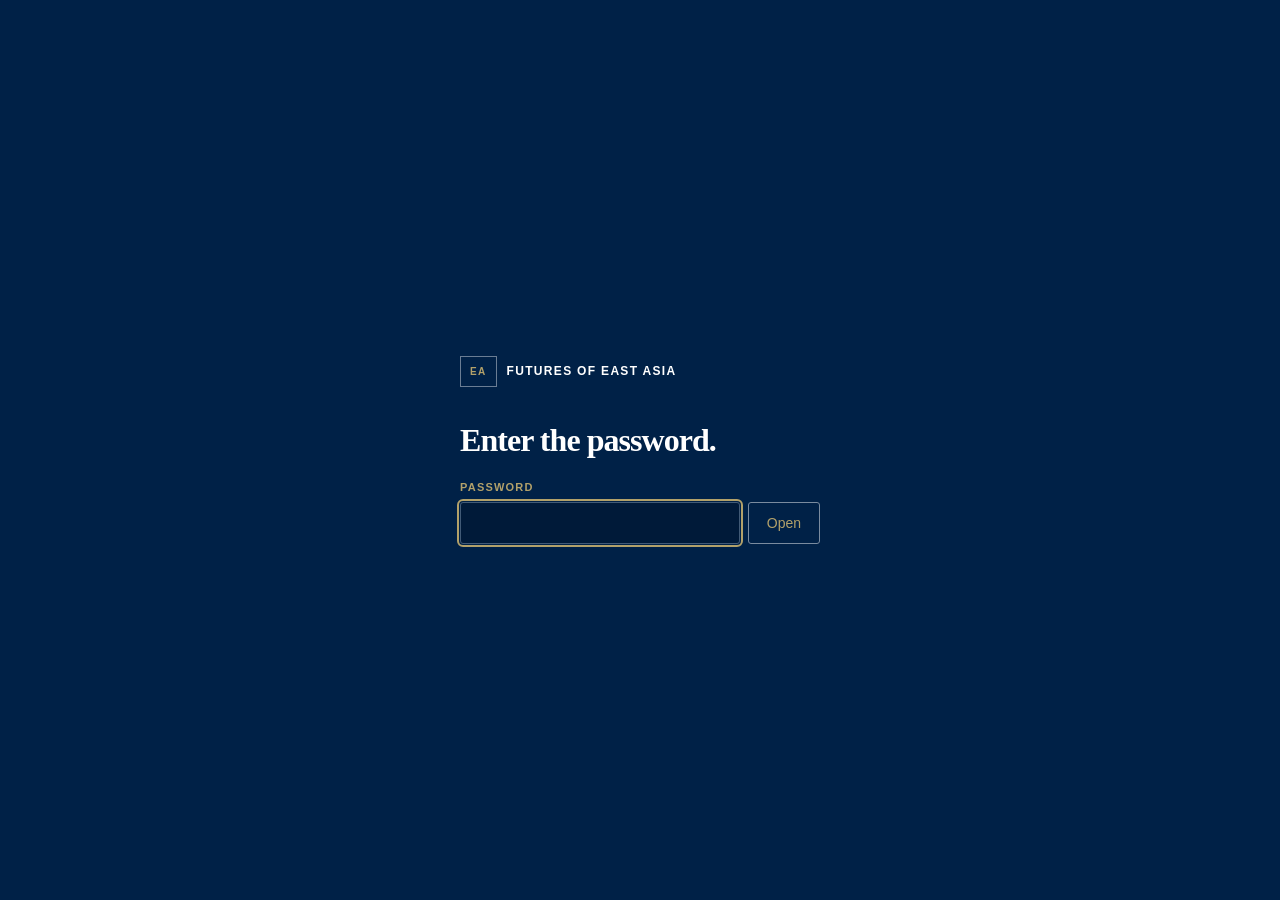
<file: index.html>
<!doctype html>
<html lang="en">
<head>
  <meta charset="UTF-8"><meta name="viewport" content="width=device-width, initial-scale=1">
  <meta name="theme-color" content="#002147">
  <title>Futures of East Asia</title>
  <meta name="description" content="Futures of East Asia: three interactive scenarios, Silver City Compact, The Silicon Shield and Baeksang.">
  <link rel="icon" type="image/svg+xml" href="data:image/svg+xml,%3Csvg xmlns='http://www.w3.org/2000/svg' viewBox='0 0 32 32'%3E%3Crect width='32' height='32' rx='7' fill='%23002147'/%3E%3Cpath d='M16 5 26 9v8c0 5-6 9-10 11C12 26 6 22 6 17V9Z' fill='%23b2a16a'/%3E%3Cpath d='M12 12h8v8h-8z' fill='%23002147'/%3E%3C/svg%3E">
  <script>try{if(sessionStorage.getItem('ea-unlocked')==='1')document.documentElement.classList.add('unlocked')}catch(e){}</script>
  <!-- Each scenario is its own page in a full-window frame; their top bars hold the tabs and ask this page to switch.
       Frames only get their src after the password screen (gate.js) is passed. -->
  <style>
    html,body{margin:0;height:100%;overflow:hidden;background:#002147}
    iframe{position:fixed;inset:0;width:100%;height:100%;border:0;display:block;background:#002147}
    [hidden]{display:none!important}
    html:not(.unlocked) iframe,html.unlocked .gate{display:none}
    .gate{min-height:100%;display:grid;place-items:center;padding:24px 16px;box-sizing:border-box;font-family:Arial,Helvetica,sans-serif;color:#ffffff}
    .gate form{width:min(360px,100%)}
    .gate-brand{display:flex;align-items:center;gap:10px;letter-spacing:.11em;font-size:12px;font-weight:700;margin:0 0 34px}
    .gate-brand span{border:1px solid #6a7d94;padding:9px;color:#b2a16a;font-size:10px}
    .gate h1{font-family:"Times New Roman",Times,serif;font-weight:700;line-height:1.2;font-size:32px;letter-spacing:-.03em;margin:0 0 22px}
    .gate label{display:block;font-size:11px;letter-spacing:.11em;color:#b2a16a;font-weight:700;margin-bottom:9px}
    .gate-row{display:flex;gap:8px}
    .gate input{flex:1;min-width:0;font:inherit;font-size:16px;color:#ffffff;background:#001a39;border:1px solid #415a76;border-radius:3px;padding:11px 12px}
    .gate input:focus{outline:2px solid #b2a16a;outline-offset:1px}
    .gate button{font:inherit;font-size:14px;color:#b2a16a;background:transparent;border:1px solid #7a8b9f;border-radius:3px;padding:0 18px;cursor:pointer}
    .gate button:hover{background:#223f60}
    .gate button:focus-visible{outline:3px solid #e5a9ba;outline-offset:3px}
    .gate-error{color:#e5a9ba;font-size:13px;margin:12px 0 0}
  </style>
</head>
<body>
  <main class="gate">
    <form id="gate-form" autocomplete="on">
      <p class="gate-brand"><span>EA</span>FUTURES OF EAST ASIA</p>
      <h1>Enter the password.</h1>
      <label for="gate-password">PASSWORD</label>
      <div class="gate-row"><input id="gate-password" name="password" type="password" autocomplete="current-password" required><button type="submit">Open</button></div>
      <p class="gate-error" id="gate-error" role="alert" hidden>Incorrect password. Please try again.</p>
    </form>
  </main>
  <iframe id="scenario-01" data-src="scenario-01/index.html?v=202610051035" title="Scenario 01: Silver City Compact" data-title="Silver City Compact — Inside a Care City"></iframe>
  <iframe id="scenario-02" data-src="scenario-02/index.html?v=202610051035" title="Scenario 02: The Silicon Shield" data-title="The Silicon Shield" hidden></iframe>
  <iframe id="scenario-03" data-src="scenario-03/index.html?v=202610051035" title="Scenario 03: Baeksang" data-title="Baeksang — Futures of East Asia Scenario 03" hidden></iframe>
  <script src="gate.js?v=202610051035"></script>
  <script src="scenario-tabs.js?v=202610051035"></script>
</body>
</html>
</file>
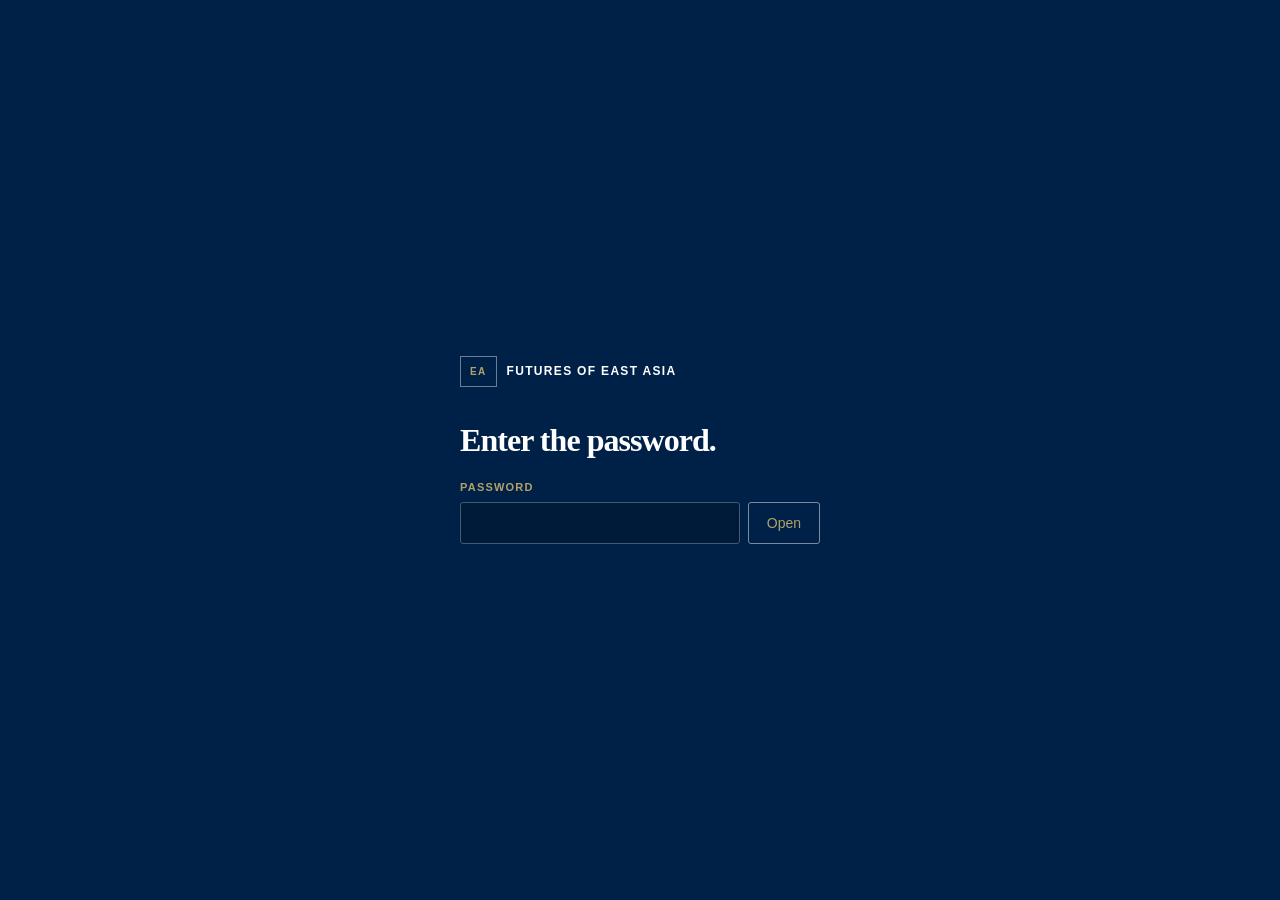
<file: scenario-01/index.html>
<!doctype html>
<html lang="en-GB">
<head>
  <meta charset="UTF-8"><script>(function(){var ok=false;try{ok=sessionStorage.getItem('ea-unlocked')==='1'}catch(e){}if(window.self===window.top&&!ok)location.replace('../index.html#scenario-01')})()</script><meta name="viewport" content="width=device-width, initial-scale=1">
  <meta name="theme-color" content="#002147">
  <title>Silver City Compact — Inside a Care City</title>
  <meta name="description" content="Explore a network of city roles and a vertical care building in 2070.">
  <link rel="icon" type="image/svg+xml" href="data:image/svg+xml,%3Csvg xmlns='http://www.w3.org/2000/svg' viewBox='0 0 32 32'%3E%3Crect width='32' height='32' rx='7' fill='%23002147'/%3E%3Cpath d='M16 5 26 9v8c0 5-6 9-10 11C12 26 6 22 6 17V9Z' fill='%23b2a16a'/%3E%3Cpath d='M12 12h8v8h-8z' fill='%23002147'/%3E%3C/svg%3E">
  <link rel="preload" as="image" href="assets/care-tower-2070.webp">
  <link rel="stylesheet" href="s1.css?v=202610051035">
    <script src="s1-reading.js?v=202610051035" defer></script><script src="s1-data.js?v=202610051035" defer></script><script src="s1-2026-network.js?v=202610051035" defer></script><script src="s1-2070-network.js?v=202610051035" defer></script><script src="assets/s1-city-contours.js?v=202610051035" defer></script><script src="s1.js?v=202610051035" defer></script><script src="s1-tabs.js?v=202610051035" defer></script>
</head>
<body>
  <header class="topbar"><a class="brand" href="../index.html" target="_top"><span>EA</span>FUTURES OF EAST ASIA</a><nav class="scenario-tabs" role="tablist" aria-label="Scenarios"><button type="button" role="tab" id="tab-01" data-scenario="01" aria-selected="true">SCENARIO 01</button><button type="button" role="tab" id="tab-02" data-scenario="02" aria-selected="false" tabindex="-1" class="has-status">SCENARIO 02<span class="tab-status">[Undeveloped]</span></button><button type="button" role="tab" id="tab-03" data-scenario="03" aria-selected="false" tabindex="-1" class="has-status">SCENARIO 03<span class="tab-status">[Undeveloped]</span></button></nav><span class="original-link version-label" style="text-decoration:none">V0_demo prototype<span class="version-note">[Layout demo only. Content may be inaccurate.]</span></span></header>
  <div class="app-screen">
  <main>
    <div class="page-heading"><div><p class="eyebrow" id="scale-label">01 / 2026</p><h1 id="page-title">Silver City Compact.</h1></div><div class="journey-controls"><p id="instruction">Click <strong>Care cities</strong> to view their information.</p><button id="return-map" hidden aria-label="Back to the city network">Back</button></div></div>
    <div class="workspace">
      <div class="visual-column">
      <section class="visual-area" aria-label="City network and the care city, shared interactive canvas">
        <div class="graphic" id="graphic" data-view="map" aria-busy="false">
          <div class="scene-ground" aria-hidden="true"></div>
          <svg id="world-map" viewBox="0 90 1000 563" aria-label="City-type network. Select Care cities for information, then activate it again to enter the care city.">
            <defs><pattern id="grid" width="55" height="55" patternUnits="userSpaceOnUse"><path d="M55 0H0V55" fill="none" stroke="#c3cbd4" stroke-opacity=".06"/></pattern><marker id="arrow-economic" viewBox="0 0 8 8" refX="7" refY="4" markerWidth="6" markerHeight="6" markerUnits="userSpaceOnUse" orient="auto-start-reverse"><path d="M0 0L8 4L0 8Z" class="arrow-head economic"/></marker><marker id="arrow-technology" viewBox="0 0 8 8" refX="7" refY="4" markerWidth="6" markerHeight="6" markerUnits="userSpaceOnUse" orient="auto-start-reverse"><path d="M0 0L8 4L0 8Z" class="arrow-head technology"/></marker><marker id="arrow-governance" viewBox="0 0 8 8" refX="7" refY="4" markerWidth="6" markerHeight="6" markerUnits="userSpaceOnUse" orient="auto-start-reverse"><path d="M0 0L8 4L0 8Z" class="arrow-head governance"/></marker><marker id="arrow-social" viewBox="0 0 8 8" refX="7" refY="4" markerWidth="6" markerHeight="6" markerUnits="userSpaceOnUse" orient="auto-start-reverse"><path d="M0 0L8 4L0 8Z" class="arrow-head social"/></marker></defs>
            <rect x="-3000" y="-2000" width="6000" height="4000" fill="#002147"/>
            <rect x="-3000" y="-2000" width="6000" height="4000" fill="url(#grid)"/>
            <g id="stage-decor" aria-hidden="true"></g><g id="connections" aria-hidden="true"></g><g id="countries"></g>
            <text x="38" y="130" class="network-eyebrow">CITY ROLES / EAST ASIA &amp; THE PACIFIC</text>
          </svg>
          <div class="city-art" id="city-art" aria-hidden="true">
            <img class="city-final" id="city-final" src="assets/care-tower-2070.webp" width="1672" height="941" alt="A tall care building in a hazy urban skyline, shown in section: service committee at the top, then health and social spaces with residences, rehabilitation, digital sustainability, emergency care, and a basement mortuary.">
            <div class="districts" id="districts" aria-hidden="true"></div>
          </div>
          <div id="hotspots" class="hotspots" inert aria-hidden="true"></div>
          <div class="dev-note" id="dev-note" aria-hidden="true"></div><p class="source-note map-source">Maps based on VCS_15 Jul</p><div id="filters" class="canvas-filters" role="group" aria-label="Relationship types"><button class="selected" data-filter="all" aria-pressed="true">All relationships</button><button data-filter="supply" aria-pressed="false"><i class="supply"></i>Resources &amp; care</button><button data-filter="pressure" aria-pressed="false"><i class="pressure"></i>Pressure &amp; limits</button></div><div class="canvas-caption" id="canvas-caption"><span class="legend-chip"></span> THE SILVER CITY COMPACT<span class="caption-right">Select a city type</span></div>
          <div class="load-error" id="load-error" hidden><p>The city illustration could not load.</p><button id="retry-image">Try again</button></div>
        </div>
      </section>
      <section class="timeline" id="timeline" aria-label="Scenario timeline" aria-describedby="timeline-note">
        <div class="timeline-heading"><label class="timeline-kicker" for="year-slider">DRAG TO EXPLORE</label><p id="timeline-note">Ageing, staff shortages and empty buildings: uneven local pressures.</p></div>
        <input id="year-slider" class="year-slider" type="range" min="0" max="2" step="0.01" value="0" aria-label="Scenario year" aria-valuetext="2026 — Local responses" aria-describedby="timeline-note">
        <div class="timeline-track" role="group" aria-label="Choose a year">
          <button type="button" data-year="2026" aria-pressed="true" class="active"><span class="timeline-dot" aria-hidden="true"></span><strong>2026</strong><span class="year-title">Local responses</span></button>
          <button type="button" data-year="2050" aria-pressed="false"><span class="timeline-dot" aria-hidden="true"></span><strong>2050</strong><span class="year-title">Under development</span></button>
          <button type="button" data-year="2070" aria-pressed="false"><span class="timeline-dot" aria-hidden="true"></span><strong>2070</strong><span class="year-title">Membership shapes lives</span></button>
        </div>
      </section>
      </div>
      <aside class="info-panel" aria-label="Explore the current view">
        <div id="country-panel"><div class="panel-kicker"><span id="country-category"></span><span id="country-code"></span></div><h2 id="country-name"></h2><p class="country-role" id="country-role"></p><p class="description" id="country-description"></p><p class="source-note content-source">Content by ChatGPT, based on Worldview_02 Oct</p><div id="relationships" class="relationships"></div><div class="tension"><p class="eyebrow">THE TENSION</p><p id="country-tension"></p></div><p class="care-tip">Select <strong>Care cities</strong> to read their city-type information. Click it again to enter the care city.</p></div>
        <div id="city-panel" hidden><div class="panel-kicker"><span>2070 / A VERTICAL CARE CITY</span><span>CARE CITY</span></div><h2>A city of care.</h2><p class="country-role">One building. Different forms of care.</p><p class="description">Tall floors hold distinct worlds: governance, home life, recovery, continuous support and urgent care. Below street level, care continues after death.</p><div id="place-list" class="place-list"></div><p class="explored" id="explored">0 / 6 explored</p><div class="tension"><p class="eyebrow">THE PARADOX</p><p>A network that makes care possible also decides who can enter.</p></div></div>
      </aside>
    </div>
    <footer class="canvas-footer"><p id="footer-note">Roles can overlap. Links show dependencies, not routes.</p><button class="about-button" id="about-button">About this scenario</button></footer>
    <p class="sr-only" id="announcer" aria-live="polite"></p>
  </main>
  </div>
  <!-- Peek band: the first screen ends here, so these entries show without scrolling; each opens its tab in the reading section below. -->
  <nav class="reading-peek" aria-label="Read the details"><p class="peek-label" aria-hidden="true">READ THE<br>DETAILS</p><button type="button" data-read="read-tab-world"><span class="peek-kicker">WORLDVIEW</span><span class="peek-title">The World in 2070</span><span class="peek-arrow" aria-hidden="true">↓</span></button><button type="button" data-read="read-tab-timeline"><span class="peek-kicker">TIMELINE</span><span class="peek-title">How we got here</span><span class="peek-arrow" aria-hidden="true">↓</span></button><button type="button" data-read="read-tab-story"><span class="peek-kicker">PERSONAL STORY</span><span class="peek-title">Lien &amp; Mrs Song</span><span class="peek-arrow" aria-hidden="true">↓</span></button></nav>
  <!-- Reading section under the map: three branches of the scenario text. Text comes from S1/Eng (S1_worldview.docx and S1_personal story.docx); s1-reading.js switches the tabs. -->
  <section class="reading" id="reading" aria-labelledby="reading-title">
   <div class="reading-inner">
    <h2 id="reading-title">Silver City Compact</h2>
    <div class="reading-tabs" role="tablist" aria-label="Scenario text">
     <button type="button" role="tab" id="read-tab-world" aria-controls="read-world" aria-selected="true">WORLDVIEW</button><button type="button" role="tab" id="read-tab-timeline" aria-controls="read-timeline" aria-selected="false" tabindex="-1">TIMELINE</button><button type="button" role="tab" id="read-tab-story" aria-controls="read-story" aria-selected="false" tabindex="-1">PERSONAL STORY</button>
    </div>
    <article class="reading-panel" id="read-world" role="tabpanel" aria-labelledby="read-tab-world" tabindex="0">
     <h3 class="reading-heading">The World in 2070</h3>
     <p>This is an East Asia where cities enter into agreements across national borders, exchanging care capacity and energy resources.</p>
     <p>In 2070, population ageing and a rapidly changing climate have placed pressures on national governments that they cannot manage alone. In response, cities have developed a system of cooperation known as the Silver City Compact.</p>
     <p>In this world, East Asian cities have taken on distinct roles. A few still attract working populations through finance and trade. Cities with liveable climates and ample building stock have become care cities, welcoming older residents from elsewhere and working with training cities to recruit care workers. Cities where scorching summers or freezing winters have made life increasingly unsuitable for frail older people have become centres for energy production and automated manufacturing, as factories and energy facilities now require few people to live nearby. Port cities and aviation hubs move energy, equipment and people to the care cities.</p>
     <p>Care cities sit at the heart of the City Compacts. They remain as densely built as cities in the 2020s, but their office blocks and department stores have been replaced by caring services. The floors house different “silver agencies”, offering support ranging from independent living, rehabilitation and social activities to dementia care and round-the-clock medical assistance. Robots handle deliveries, cleaning, routine checks and some everyday care. Large numbers of care workers still provide hands-on personal care, rehabilitation, help with eating and companionship, and maintain contact with families. Most come from other cities under compact agreements, which also safeguard their residency status and ensure that their years of service are recognised.</p>
     <p>The people concentrated in these cities are those who need care, rather than office workers. Urban housing offers poor value for money, while remote medical consultations and digital work have become well-developed. Most office workers therefore live in suburbs or rural communities, where they have more space and lower living costs. Care resources and advanced diagnostic equipment remain concentrated in cities, providing older residents with a comprehensive range of services in one place.</p>
     <p>Both the meaning of “city” and the reasons for city cooperation have changed. East Asian cities in 2070 look as dense as they did in the 2020s, but the reasons for that density are different. Cities bring together people who need care and the capabilities that give them a role in the exchange of care capacity: equipment manufacturing, energy production, workforce training and transport.</p>
     <p class="source-note reading-source">Content based on Worldview_02 Oct</p>
    </article>
    <article class="reading-panel" id="read-timeline" role="tabpanel" aria-labelledby="read-tab-timeline" tabindex="0" hidden>
     <h3 class="reading-heading">How did we get here? The Transition Path</h3>
     <ol class="periods">
     <li class="period"><p class="period-years">2026–2035</p><div><h3>Finding Their Own Solutions</h3>
      <p>Population ageing, labour shortages and vacant buildings emerge at different rates across East Asian cities. Japan’s annual number of deaths is expected to peak around 2040. South Korea is a generation behind, but its population is ageing more rapidly.</p>
      <p>Sendai, Japan, is one of the starting points. To address the caring needs of ageing people, the city works with neighbouring local authorities, hospitals and operators to convert buildings near healthcare and transport hubs into care accommodation.</p>
      <p>Wonju, in South Korea’s Gangwon Province, faces a different situation. An inland city and a major centre for the country’s medical device industry, its population is still growing, but the proportion of older residents is rising rapidly. The city government begins looking for additional care options for retirees and other residents.</p>
      <p>Other South Korean cities, however, face similar problems: shortages of beds, funding and care workers. Neighbouring areas are also ageing, and arrangements for recruiting care workers from abroad are still in their infancy. Domestic options soon reach their limits.</p>
      <p>The city government and a small number of relevant organisations therefore begin referring some older residents to Sendai, where existing facilities and a more established care workforce make places easier to secure. These small-scale referrals establish the first links between the two cities. For both, cross-border care remains one option among many, and both continue to develop local provision.</p></div></li>
     <li class="period"><p class="period-years">2035–2045</p><div><h3>Climate Pressures Expand Cross-Border Referrals</h3>
      <p>Extreme weather becomes increasingly frequent, including in inland Wonju. Heatwave seasons grow longer each year, while occasional severe winter cold spells place simultaneous strain on heating and electricity supplies. For older residents, staying in the city becomes a risk.</p>
      <p>Many other cities face similar combinations of climate and demographic pressures. National governments recognise that approving arrangements case by case is slow and not practical, cannot keep pace with population ageing and climate change, and requires detailed knowledge of local circumstances. Allowing cities to coordinate these arrangements offers a way to ease fiscal pressures. Agreements between cities are also less likely to be interpreted as diplomatic concessions between countries.</p>
      <p>Meanwhile, Japan is approaching its peak in annual deaths, and the older populations of some regional cities have already begun to decline. Care facilities built for the previous generation’s ageing population start to fall vacant. Local authorities need new sources of income but lack staff. They are therefore keen to welcome older residents from other countries and begin working with training institutions in Cebu, in the Philippines, to recruit care workers.</p></div></li>
     <li class="period"><p class="period-years">2045–2055</p><div><h3>The First Formal Compacts</h3>
      <p>The Japanese and South Korean governments establish a framework for pre-authorised regulatory sandboxes. City arrangements that meet financial, medical and labour standards can operate within these sandboxes without seeking approval for every individual decision. National governments retain authority over immigration, defence and security, while foreign nationals with compact contracts find it easier to obtain visas through the national approval process.</p>
      <p>Sendai, Wonju and Cebu establish the first formal Silver City Compact, with a permanent fund, joint decision-making procedures and continuing obligations to fulfil their commitments.</p>
      <p>Wonju and Gangwon Province exchange energy and equipment for long-term access to care places. Hydrogen and ammonia produced on Gangwon’s east coast are shipped through the Port of Donghae to Sendai. Wonju’s medical device industry and automated factories supply care robots and medical equipment.</p>
      <p>Sendai provides accommodation in an environment with cooler summers and milder winters, alongside beds and care services.</p>
      <p>Training institutions in Cebu work with Sendai to design care and language courses. In return, Sendai helps fund local care provision in Cebu.</p>
      <p>Other cities follow. Japanese cities with vacant care beds need income, while insurers and investors give cities with compacts more favourable credit assessments, lowering their borrowing costs.</p></div></li>
     <li class="period"><p class="period-years">2055–2065</p><div><h3>Everyday Life Becomes Embedded in the System, Raising the Cost of Leaving</h3>
      <p>As cooperation becomes more established, its benefits expand. Care workers can carry their qualifications and years of service between member cities, while arrangements are made for housing and school transfers. Compacts begin to manage these conditions jointly.</p>
      <p>Residents and businesses become increasingly dependent on the compact. The termination of a single agreement can affect a family’s employment, home and care arrangements all at once.</p></div></li>
     <li class="period"><p class="period-years">2065–2070</p><div><h3>A City’s Membership Begins to Determine Its Residents’ Choices</h3>
      <p>Some cities succeed in joining; some create their own compacts; some are excluded. Differences in financial capacity, previous contributions and service needs also create divisions within the networks.</p>
      <p>National governments try to narrow these gaps through subsidies and basic guarantees, but must negotiate the allocation of resources with existing members.</p></div></li>
     </ol>
     <p class="source-note reading-source">Content based on Worldview_02 Oct</p>
    </article>
    <article class="reading-panel" id="read-story" role="tabpanel" aria-labelledby="read-tab-story" tabindex="0" hidden>
     <h3 class="reading-heading">This is my daily: Lien &amp; Mrs Song</h3>
     <figure class="story-figure"><img src="assets/story-lien-mrs-song.jpg" width="1378" height="775" loading="lazy" alt="Lien sits beside Mrs Song, who is in a wheelchair with a drip, on a care centre terrace in Sendai."></figure>
     <p>It was August 2070, and Lien was starting her early shift at a Silver City Compact care centre in Sendai.</p>
     <p>She wheeled Mrs Song into the courtyard to sit in the shade for a while. There was still a little coolness in the morning air. Lien glanced at the environmental display beside the door: 27 degrees, with 34 forecast for the afternoon.</p>
     <p>“A little longer, then we should head inside.”</p>
     <p>Mrs Song was from Wonju. The previous winter, an unusually severe snowstorm had blocked the roads for a week. Her home had lost power, and neighbours had pulled her to an emergency shelter. Her daughter had first arranged temporary care locally, then compared care centres in Sendai covered by a compact with Wonju. This one offered a Korean-speaking team, guaranteed rehabilitation sessions and a moving-in date they could confirm in advance. Her daughter visited once a year and joined care discussions by video call between visits.</p>
     <p>Lien came from Cebu. 10 years earlier, she had graduated from an academy jointly run by a Japanese care organisation and Cebu City, where she had learnt Japanese, Korean and care skills. With her compact card, she had come to Sendai with two-year-old Nico. The qualifications and years of service recorded on the card were recognised across the compact’s member cities. Japan’s national government issued her residence visa; the compact coordinated her employment, housing, and her son’s childcare and school place.</p>
     <p>They went back inside and took the lift to the rehabilitation department on one of the upper floors. Along the corridor, the former palliative care ward had been converted into a “Digital Sustainability Ward”. Older residents who could no longer leave their beds lay connected to drips, wearing virtual reality headsets and neurolinks. In virtual worlds, they continued to enjoy youthful bodies and social lives.</p>
     <p>In the rehabilitation centre, a robot supported Mrs Song’s arm while Lien counted out the rhythm of the exercise.</p>
     <p>“I dreamt about that snow in Wonju again,” Mrs Song said. “All the lights had gone out. I kept feeling around, but I couldn’t find the phone.”</p>
     <p>“Shall we leave a little light on tonight, Mrs Song?” Lien asked. “I’ll ask the bot-nurse to set it up now.”</p>
     <p>During her lunch break, twelve-year-old Nico sent her a photograph of his homework, entitled “My Home Town”. He had written about Sendai, then asked: “Does Cebu count too? Even though I don’t remember it?”</p>
     <p>That afternoon, Lien attended the compact’s service committee as a staff representative. They were deciding how to allocate places on a new floor. The Wonju representative wanted more beds for the city’s residents. Local authorities around Sendai wanted places reserved for local families on waiting lists. The Cebu representative reminded the committee that any additional places would also require funding for the next group of care workers’ training and housing.</p>
     <p>Early that evening, Mrs Song’s daughter called by video to ask how her mother’s day had been. She also wanted to know whether the dispute over the new floor would affect the quality of her mother’s care.</p>
     <p>“Her care will continue,” Lien said. “What we discussed today was who would be able to move in next.”</p>
     <p>After the call, Mrs Song looked out of the window.</p>
     <p>“Does it snow where you come from?”</p>
     <p>“Never,” Lien said. “It’s too hot. But hardly anyone lives in our old neighbourhood now.”</p>
     <p>Back at her accommodation, she looked at the photograph in the sitting room: herself with one-year-old Nico in a restaurant in Cebu. She remembered what it had been like to live there and could still feel the humid, but familiar smell and breeze. Now, little remained of the neighbourhood but sun-bleached roofs and empty lanes. Even the training centre had moved to a new campus in the hills. She missed Cebu, but the home she remembered was no longer there to return to.</p>
     <p>In another five years, she would have completed fifteen years of service under the compact and would be eligible to apply for Japanese citizenship.</p>
     <p>Sendai would be a new home.</p>
     <p class="source-note reading-source">Content based on Personal Story_02 Oct</p>
    </article>
   </div>
  </section>
  <dialog id="place-dialog" aria-labelledby="place-title"><button class="close-dialog" aria-label="Close place details">×</button><p class="eyebrow" id="place-category"></p><p class="place-location" id="place-location"></p><h2 id="place-title"></h2><p class="moment" id="place-moment"></p><hr><p class="eyebrow">WHAT SUPPORTS THIS SERVICE</p><p class="explanation" id="place-explanation"></p><p class="source-note content-source dialog-source">Content by ChatGPT, based on Worldview_02 Oct</p><button class="trace" id="trace">Trace the city relationship</button><div class="dialog-footer"><span id="place-progress"></span><button id="next-place">Next level</button></div></dialog>
  <dialog id="about-dialog" aria-labelledby="about-title"><button class="close-dialog" aria-label="Close scenario information">×</button><p class="eyebrow">FUTURES OF EAST ASIA / SCENARIO 01</p><h2 id="about-title">Silver City Compact</h2><p class="explanation">This scenario explores how care could reorganise cities. The network shows city roles and dependencies, not geographical positions, measured flows or exclusive city categories. A city may fulfil several roles.</p><p class="explanation">2026 sets out the starting pressures; 2050 and 2070 are fictional scenario snapshots, not forecasts. The future compact and mobility arrangements belong to this scenario and do not describe current law. National governments retain immigration and security powers.</p><p class="explanation">The building is an illustrative section of one possible care city. Its service levels make different functions visible; the city types are roles, not named places. The illustration is AI-generated. Interaction reference: <a href="https://www.bcg.com/publications/2026/beyond-tomorrow-four-scenarios-for-the-world-of-2050" target="_blank" rel="noreferrer">BCG’s Beyond Tomorrow</a>.</p></dialog>
</body>
</html>
</file>
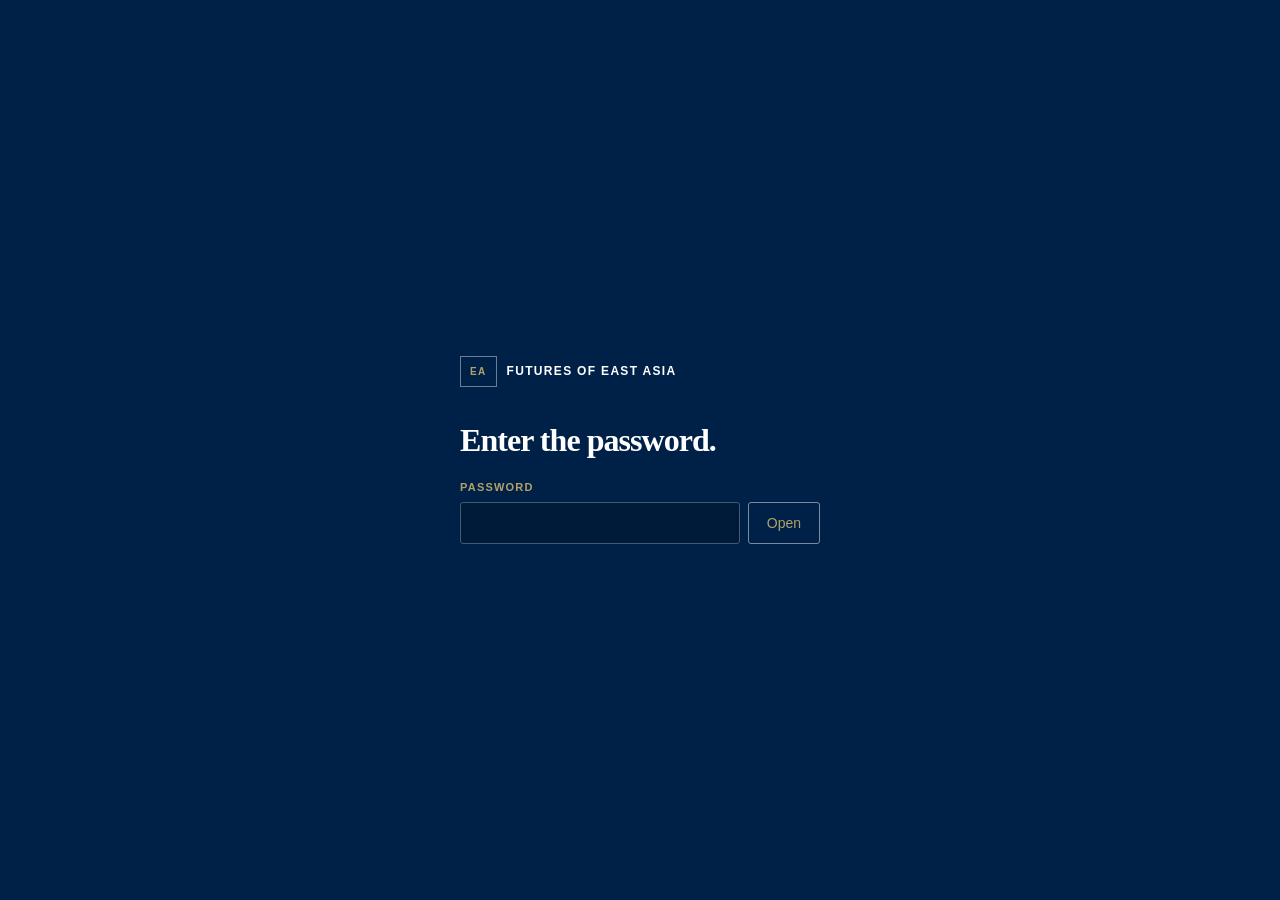
<file: scenario-02/index.html>
<!doctype html>
<html lang="en">
<head>
  <meta charset="UTF-8"><script>(function(){var ok=false;try{ok=sessionStorage.getItem('ea-unlocked')==='1'}catch(e){}if(window.self===window.top&&!ok)location.replace('../index.html#scenario-02')})()</script><meta name="viewport" content="width=device-width, initial-scale=1">
  <meta name="theme-color" content="#002147">
  <title>The Silicon Shield</title>
  <meta name="description" content="Select South Korea to explore its information, then click again to see the scene within the shield in 2070.">
  <link rel="icon" type="image/svg+xml" href="data:image/svg+xml,%3Csvg xmlns='http://www.w3.org/2000/svg' viewBox='0 0 32 32'%3E%3Crect width='32' height='32' rx='7' fill='%23002147'/%3E%3Cpath d='M16 5 26 9v8c0 5-6 9-10 11C12 26 6 22 6 17V9Z' fill='%23b2a16a'/%3E%3Cpath d='M12 12h8v8h-8z' fill='%23002147'/%3E%3C/svg%3E">
  <link rel="preload" as="image" href="assets/samsung-city-2070-v3.webp">
  <link rel="stylesheet" href="zoom.css?v=202610051035">
  <script src="assets/geography.js?v=202610051035" defer></script><script src="zoom-data.js?v=202610051035" defer></script><script src="zoom-timeline.js?v=202610051035" defer></script><script src="assets/city-contours.js?v=202610051035" defer></script><script src="zoom.js?v=202610051035" defer></script><script src="s2-tabs.js?v=202610051035" defer></script>
</head>
<body>
  <header class="topbar"><a class="brand" href="../index.html" target="_top"><span>EA</span>FUTURES OF EAST ASIA</a><nav class="scenario-tabs" role="tablist" aria-label="Scenarios"><button type="button" role="tab" id="tab-01" data-scenario="01" aria-selected="false" tabindex="-1">SCENARIO 01</button><button type="button" role="tab" id="tab-02" data-scenario="02" aria-selected="true" class="has-status">SCENARIO 02<span class="tab-status">[Undeveloped]</span></button><button type="button" role="tab" id="tab-03" data-scenario="03" aria-selected="false" tabindex="-1" class="has-status">SCENARIO 03<span class="tab-status">[Undeveloped]</span></button></nav><span class="original-link version-label" style="text-decoration:none">V0_demo prototype<span class="version-note">[Layout demo only. Content may be inaccurate.]</span></span></header>
  <main>
    <div class="page-heading"><div><p class="eyebrow" id="scale-label">01 / THE WORLD</p><h1 id="page-title">The Silicon Shield.</h1></div><div class="journey-controls"><p id="instruction">Click <strong>South Korea</strong> to view its information.</p><button id="return-map" hidden aria-label="Back to the world map">Back</button></div></div>
    <div class="workspace">
      <div class="visual-column">
      <section class="visual-area" aria-label="World map and Within the Shield, shared interactive canvas">
        <div class="graphic" id="graphic" data-view="map" aria-busy="false">
          <div class="scene-ground" aria-hidden="true"></div>
          <svg id="world-map" viewBox="0 90 1000 563" aria-label="Country map. Select South Korea for information, then activate it again to see the scene within the shield.">
            <defs><pattern id="grid" width="55" height="55" patternUnits="userSpaceOnUse"><path d="M55 0H0V55" fill="none" stroke="#c3cbd4" stroke-opacity=".06"/></pattern></defs>
            <rect x="-3000" y="-2000" width="6000" height="4000" fill="#002147"/>
            <rect x="-3000" y="-2000" width="6000" height="4000" fill="url(#grid)"/>
            <g id="geography"></g><g id="connections" aria-hidden="true"></g><g id="countries"></g>
            <text x="230" y="170" class="region-label">ASIA</text><text x="710" y="565" class="ocean-label">PHILIPPINE SEA</text><text x="813" y="136" class="external-label">BEYOND THE REGION</text>
          </svg>
          <div class="city-art" id="city-art" aria-hidden="true">
            <img class="city-final" id="city-final" src="assets/samsung-city-2070-v3.webp" width="1672" height="941" alt="Within the Shield in 2070, with a quantum garden, memory fabrication campus, maglev terminal, regenerative clinic, civic plaza and Korean older neighbourhood.">
            <div class="districts" id="districts" aria-hidden="true"></div>
          </div>
          <div id="hotspots" class="hotspots" inert aria-hidden="true"></div>
          <div id="filters" class="canvas-filters" role="group" aria-label="Relationship types"><button class="selected" data-filter="all" aria-pressed="true">All relationships</button><button data-filter="supply" aria-pressed="false"><i class="supply"></i>Supply &amp; trust</button><button data-filter="pressure" aria-pressed="false"><i class="pressure"></i>Pressure &amp; limits</button></div><div class="canvas-caption" id="canvas-caption"><span class="legend-chip"></span> SILICON SHIELD ISLAND CHAIN<span class="caption-right">Select a country</span></div>
          <div class="load-error" id="load-error" hidden><p>The city illustration could not load.</p><button id="retry-image">Try again</button></div>
        </div>
      </section>
      <section class="timeline" id="timeline" aria-label="Scenario timeline" aria-describedby="timeline-note">
        <div class="timeline-heading"><label class="timeline-kicker" for="year-slider">DRAG TO EXPLORE</label><p id="timeline-note">Global supply chains, divided strategic interests.</p></div>
        <input id="year-slider" class="year-slider" type="range" min="0" max="2" step="0.01" value="0" aria-label="Scenario year" aria-valuetext="2026 — Interdependence" aria-describedby="timeline-note">
        <div class="timeline-track" role="group" aria-label="Choose a year">
          <button type="button" data-year="2026" aria-pressed="true" class="active"><span class="timeline-dot" aria-hidden="true"></span><strong>2026</strong><span class="year-title">Interdependence</span></button>
          <button type="button" data-year="2050" aria-pressed="false"><span class="timeline-dot" aria-hidden="true"></span><strong>2050</strong><span class="year-title">The shield takes shape</span></button>
          <button type="button" data-year="2070" aria-pressed="false"><span class="timeline-dot" aria-hidden="true"></span><strong>2070</strong><span class="year-title">Power and its price</span></button>
        </div>
      </section>
      </div>
      <aside class="info-panel" aria-label="Explore the current view">
        <div id="country-panel"><div class="panel-kicker"><span id="country-category"></span><span id="country-code"></span></div><h2 id="country-name"></h2><p class="country-role" id="country-role"></p><p class="description" id="country-description"></p><div id="relationships" class="relationships"></div><div class="tension"><p class="eyebrow">THE TENSION</p><p id="country-tension"></p></div><p class="korea-tip">Select <strong>South Korea</strong> to read its country information. Click it again to see the scene within the shield.</p></div>
        <div id="city-panel" hidden><div class="panel-kicker"><span></span><span>KR</span></div><h2>Within the Shield</h2><p class="country-role">A day in the memory economy</p><p class="description">Quantum gardens. Grown-to-order care. Explore six places and the choices behind everyday life.</p><div id="place-list" class="place-list"></div><p class="explored" id="explored">0 / 6 explored</p><div class="tension"><p class="eyebrow">THE PARADOX</p><p>Are we protecting our own future or becoming prisoners of the shield?</p></div></div>
      </aside>
    </div>
    <footer class="canvas-footer"><p id="footer-note">Thematic relationships, not physical routes.</p><button class="about-button" id="about-button">About this scenario</button></footer>
    <p class="sr-only" id="announcer" aria-live="polite"></p>
  </main>
  <dialog id="place-dialog" aria-labelledby="place-title"><button class="close-dialog" aria-label="Close place details">×</button><p class="eyebrow" id="place-category"></p><p class="place-location" id="place-location"></p><h2 id="place-title"></h2><p class="moment" id="place-moment"></p><hr><p class="eyebrow">WHAT SHAPES THIS MOMENT</p><p class="explanation" id="place-explanation"></p><button class="trace" id="trace">Trace the international relationship</button><div class="dialog-footer"><span id="place-progress"></span><button id="next-place">Next place</button></div></dialog>
  <dialog id="about-dialog" aria-labelledby="about-title"><button class="close-dialog" aria-label="Close scenario information">×</button><p class="eyebrow">FUTURES OF EAST ASIA / SCENARIO 02</p><h2 id="about-title">About this scenario</h2><p class="explanation">The 2026, 2050 and 2070 maps are interpretive snapshots of a scenario pathway, not forecasts or quantitative measures of bilateral ties. 2026 introduces its starting conditions; 2050 and 2070 imagine how relationships could evolve. The scenario is adapted from the supplied “East Asia — Three scenarios” draft. KorMem Alliance succeeds Samsung and SK Hynix in this fictional future.</p><p class="explanation">The Q-Garden, living-compute cartridges and everyday encounters are fictional details. The artwork is AI-generated. This is not a Samsung publication.</p><p class="explanation">Geography: <a href="https://www.naturalearthdata.com/about/terms-of-use/" target="_blank" rel="noreferrer">Natural Earth</a>. Interaction reference: <a href="https://www.bcg.com/publications/2026/beyond-tomorrow-four-scenarios-for-the-world-of-2050" target="_blank" rel="noreferrer">BCG’s Beyond Tomorrow</a>.</p></dialog>
</body>
</html>
</file>
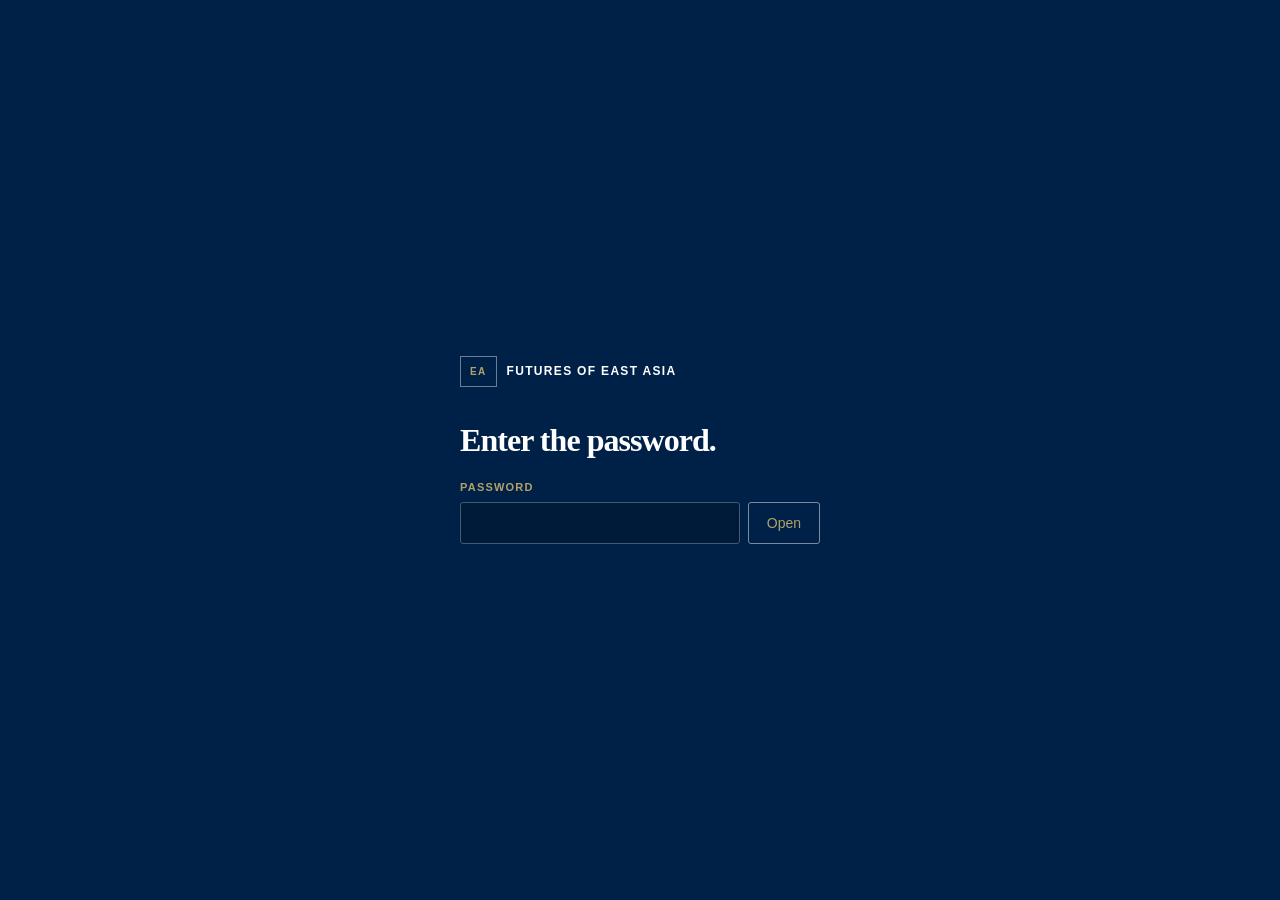
<file: scenario-03/index.html>
<!doctype html>
<html lang="en">
<head>
  <meta charset="UTF-8"><script>(function(){var ok=false;try{ok=sessionStorage.getItem('ea-unlocked')==='1'}catch(e){}if(window.self===window.top&&!ok)location.replace('../index.html#scenario-03')})()</script><meta name="viewport" content="width=device-width, initial-scale=1">
  <meta name="theme-color" content="#002147">
  <title>Baeksang — Futures of East Asia Scenario 03</title>
  <meta name="description" content="Explore the cultural circuit in 2026, 2050 and 2070, then enter the Baeksang Culture Festival in Seoul.">
  <link rel="icon" type="image/svg+xml" href="data:image/svg+xml,%3Csvg xmlns='http://www.w3.org/2000/svg' viewBox='0 0 32 32'%3E%3Crect width='32' height='32' rx='7' fill='%23002147'/%3E%3Cpath d='M16 5 26 9v8c0 5-6 9-10 11C12 26 6 22 6 17V9Z' fill='%23b2a16a'/%3E%3Cpath d='M12 12h8v8h-8z' fill='%23002147'/%3E%3C/svg%3E">
  <link rel="preload" as="image" href="assets/baeksang-seoul-2070.webp">
  <link rel="stylesheet" href="zoom.css?v=202610051035">
  <script src="scenario-data.js?v=202610051035" defer></script><script src="scenario-timeline.js?v=202610051035" defer></script><script src="assets/s3-city-contours.js?v=202610051035" defer></script><script src="zoom.js?v=202610051035" defer></script><script src="s3-tabs.js?v=202610051035" defer></script>
</head>
<body>
  <header class="topbar"><a class="brand" href="../index.html" target="_top"><span>EA</span>FUTURES OF EAST ASIA</a><nav class="scenario-tabs" role="tablist" aria-label="Scenarios"><button type="button" role="tab" id="tab-01" data-scenario="01" aria-selected="false" tabindex="-1">SCENARIO 01</button><button type="button" role="tab" id="tab-02" data-scenario="02" aria-selected="false" tabindex="-1" class="has-status">SCENARIO 02<span class="tab-status">[Undeveloped]</span></button><button type="button" role="tab" id="tab-03" data-scenario="03" aria-selected="true" class="has-status">SCENARIO 03<span class="tab-status">[Undeveloped]</span></button></nav><span class="original-link version-label" style="text-decoration:none">V0_demo prototype<span class="version-note">[Layout demo only. Content may be inaccurate.]</span></span></header>
  <main>
    <div class="page-heading"><div><p class="eyebrow" id="scale-label">01 / THE CIRCUIT</p><h1 id="page-title">Baeksang.</h1></div><div class="journey-controls"><p id="instruction">Explore cultural relationships.</p><button id="return-map" hidden aria-label="Back to the cultural system diagram">Back</button></div></div>
    <div class="workspace">
      <div class="visual-column">
      <section class="visual-area" aria-label="Cultural system diagram and Baeksang festival, shared interactive canvas">
        <div class="graphic" id="graphic" data-view="map" aria-busy="false">
          <div class="scene-ground" aria-hidden="true"></div>
          <svg id="world-map" viewBox="0 90 1000 563" aria-label="Simplified cultural system diagram. Select an actor to explore its relationships. In 2070, select South Korea twice to enter the Baeksang festival.">
            <defs><pattern id="grid" width="55" height="55" patternUnits="userSpaceOnUse"><path d="M55 0H0V55" fill="none" stroke="#c3cbd4" stroke-opacity=".06"/></pattern></defs>
            <rect x="-3000" y="-2000" width="6000" height="4000" fill="#002147"/>
            <rect x="-3000" y="-2000" width="6000" height="4000" fill="url(#grid)"/>
            <text x="40" y="128" class="diagram-overline">BAEKSANG · CULTURAL SYSTEM</text>
            <text x="960" y="128" text-anchor="end" class="diagram-overline">SELECT AN ACTOR</text>
            <g id="connections" aria-hidden="true"></g>
            <g class="diagram-core" aria-hidden="true"><rect x="407" y="307" width="206" height="116" rx="10"/><text x="510" y="340" text-anchor="middle" class="core-kicker">THE SHARED CIRCUIT</text><text x="510" y="371" text-anchor="middle" class="core-title">East Asian culture</text><text x="510" y="397" text-anchor="middle" class="core-sub">stories · music · games</text></g>
            <g id="countries"></g>
          </svg>
          <div class="city-art" id="city-art" aria-hidden="true">
            <img class="city-final" id="city-final" src="assets/baeksang-seoul-2070.webp" data-src="assets/baeksang-seoul-2070.webp" width="1672" height="941" alt="A future Seoul Baeksang cultural district at dusk in 2070, with tiered studios, rights market, shaded public spaces, layered rail concourse and MIRA performing in an open-air arena.">
            <div class="districts" id="districts" aria-hidden="true"></div>
          </div>
          <div id="hotspots" class="hotspots" inert aria-hidden="true"></div>
          <div id="filters" class="canvas-filters" role="group" aria-label="Relationship types"><button class="selected" data-filter="all" aria-pressed="true">All relationships</button><button data-filter="supply" aria-pressed="false"><i class="supply"></i>Circulation</button><button data-filter="pressure" aria-pressed="false"><i class="pressure"></i>Friction</button></div><div class="canvas-caption" id="canvas-caption"><span class="legend-chip"></span> THE CULTURAL CIRCUIT<span class="caption-right">Select an actor</span></div>
          <div class="load-error" id="load-error" hidden><p>The festival image could not load.</p><button id="retry-image">Try again</button></div>
        </div>
      </section>
      <section class="timeline" id="timeline" aria-label="Scenario timeline" aria-describedby="timeline-note">
        <div class="timeline-heading"><label class="timeline-kicker" for="year-slider">DRAG TO EXPLORE</label><p id="timeline-note">Global audiences, many creative centres.</p></div>
        <input id="year-slider" class="year-slider" type="range" min="0" max="2" step="0.01" value="0" aria-label="Scenario year" aria-valuetext="2026 — Many cultural currents" aria-describedby="timeline-note">
        <div class="timeline-track" role="group" aria-label="Choose a year">
          <button type="button" data-year="2026" aria-pressed="true" class="active"><span class="timeline-dot" aria-hidden="true"></span><strong>2026</strong><span class="year-title">Many cultural currents</span></button>
          <button type="button" data-year="2050" aria-pressed="false"><span class="timeline-dot" aria-hidden="true"></span><strong>2050</strong><span class="year-title">The circuit forms</span></button>
          <button type="button" data-year="2070" aria-pressed="false"><span class="timeline-dot" aria-hidden="true"></span><strong>2070</strong><span class="year-title">Prestige and its price</span></button>
        </div>
      </section>
      </div>
      <aside class="info-panel" aria-label="Explore the current view">
        <div id="country-panel"><div class="panel-kicker"><span id="country-category"></span><span id="country-code"></span></div><h2 id="country-name"></h2><p class="country-role" id="country-role"></p><p class="description" id="country-description"></p><div id="relationships" class="relationships"></div><div class="tension"><p class="eyebrow">THE TENSION</p><p id="country-tension"></p></div><p class="korea-tip">Explore this year’s country information.</p></div>
        <div id="city-panel" hidden><div class="panel-kicker"><span>INSIDE THE CULTURAL CIRCUIT</span><span>KR</span></div><h2>Baeksang</h2><p class="country-role">Culture Festival · Seoul, 2070</p><p class="description">Explore a 2070 cultural district shaped by creators, rights markets, global audiences, ageing societies and a virtual star.</p><div id="place-list" class="place-list"></div><p class="explored" id="explored">0 / 6 explored</p><div class="tension"><p class="eyebrow">THE QUESTION</p><p>Who shares the power and rewards of a global cultural circuit?</p></div></div>
      </aside>
    </div>
    <footer class="canvas-footer"><p id="footer-note">A simplified view of cultural influence.</p><button class="about-button" id="about-button">About this scenario</button></footer>
    <p class="sr-only" id="announcer" aria-live="polite"></p>
  </main>
  <dialog id="place-dialog" aria-labelledby="place-title"><button class="close-dialog" aria-label="Close place details">×</button><p class="eyebrow" id="place-category"></p><p class="place-location" id="place-location"></p><h2 id="place-title"></h2><p class="moment" id="place-moment"></p><hr><p class="eyebrow">WHAT SHAPES THIS MOMENT</p><p class="explanation" id="place-explanation"></p><button class="trace" id="trace">Trace the international relationship</button><div class="dialog-footer"><span id="place-progress"></span><button id="next-place">Next place</button></div></dialog>
  <dialog id="about-dialog" aria-labelledby="about-title"><button class="close-dialog" aria-label="Close scenario information">×</button><p class="eyebrow">FUTURES OF EAST ASIA / SCENARIO 03</p><h2 id="about-title">About this scenario</h2><p class="explanation">Baeksang imagines a 2070 world where East Asian stories, songs and games attract young creators from across the world. Seoul is a leading festival, but Tokyo, Bangkok, Jakarta, Mumbai and Lagos all shape a contested cultural circuit. The simplified system diagram is adapted from the supplied relationship chart. The 2026 and 2050 views are interpretive steps toward the supplied 2070 narrative, not forecasts or quantitative measures of ties.</p><p class="explanation">The six festival places adapt the supplied one-page and extended Baeksang stories. People, institutions and events in 2070 are fictional. The Seoul artwork is AI-generated.</p></dialog>
</body>
</html>
</file>
<file: scenario-01/s1.css>
:root{--ink:#002147;--deep:#001a39;--mint:#b2a16a;--coral:#e5a9ba;--line:#ffffff20;--muted:#b3bdc8;font-family:Arial,Helvetica,sans-serif;color:#ffffff;background:var(--ink);font-size:16px;color-scheme:dark}
*{box-sizing:border-box}html,body{margin:0;width:100%;height:100%;overflow:hidden}body{height:100dvh;display:flex;flex-direction:column}button,a{-webkit-tap-highlight-color:transparent}button{font:inherit;cursor:pointer;touch-action:manipulation}a{color:inherit}button:focus-visible,a:focus-visible,[role=button]:focus-visible{outline:3px solid var(--coral);outline-offset:4px}[hidden]{display:none!important}.sr-only{position:absolute;width:1px;height:1px;overflow:hidden;clip-path:inset(50%);white-space:nowrap}.topbar{height:66px;flex-shrink:0;border-bottom:1px solid var(--line);display:flex;align-items:center;justify-content:space-between;padding:0 3%;gap:20px}.brand{display:flex;align-items:center;gap:10px;text-decoration:none;letter-spacing:.11em;font-size:12px;font-weight:700}.brand>span{border:1px solid #6a7d94;padding:9px;color:var(--mint);font-size:10px}.version{color:var(--mint);font-size:11px;letter-spacing:.1em}.version>span{color:#96a4b4;margin-left:20px}.original-link{font-size:13px;text-underline-offset:4px;color:#c5cdd5}main{flex:1;min-height:0;display:flex;flex-direction:column;padding:0 3%}.page-heading{display:flex;align-items:center;justify-content:space-between;gap:20px;padding:23px 0 21px;flex-shrink:0}.eyebrow{font-size:11px;letter-spacing:.11em;color:var(--mint);font-weight:700;margin:0 0 9px;line-height:1.5}h1{font-family:Arial,Helvetica,sans-serif;font-weight:700;font-size:38px;line-height:1.1;letter-spacing:-.035em;margin:0}.journey-controls{display:flex;align-items:center;gap:20px;max-width:430px}.journey-controls p{color:var(--muted);font-size:14px;line-height:1.55;margin:0}.journey-controls strong{color:var(--mint);font-weight:500}#return-map{border:1px solid #7a8b9f;color:var(--mint);background:transparent;padding:11px 14px;border-radius:3px;font-size:14px;white-space:nowrap}#return-map:hover{background:#223f60}.workspace{flex:1;min-height:0;display:grid;grid-template-columns:minmax(0,1fr) 292px;border-top:1px solid var(--line);border-bottom:1px solid var(--line)}.visual-area{min-width:0;min-height:0;display:grid;place-items:center;overflow:hidden;position:relative;background:#001d3e}.graphic{position:relative;width:100%;aspect-ratio:1672/941;overflow:hidden;isolation:isolate;background:var(--ink)}.scene-ground,#world-map,.city-art,.districts,.city-final,.hotspots{position:absolute;inset:0;width:100%;height:100%}.scene-ground{background:#ffffff;opacity:0;z-index:0}#world-map{display:block;z-index:1;overflow:hidden}.land{fill:#1f3c5d;stroke:#38516f;stroke-width:.8;vector-effect:non-scaling-stroke}.land[data-country]{cursor:pointer}.land[data-country]:hover{fill:#49607b}.land.shield{fill:#60758d;stroke:#b3bdc8}.land.selected{fill:#c2b58a;stroke:#ffffff}.map-link{fill:none;stroke:#9ee4cc;stroke-width:1.7;opacity:.25;vector-effect:non-scaling-stroke}.map-link.pressure{stroke:#f3a081;stroke-dasharray:5 5}.map-link.focused{opacity:.9;stroke-width:2.6}.map-link.filtered{opacity:0}.node{cursor:pointer}.node .hit{fill:transparent}.node .halo{fill:var(--mint);opacity:0}.node.selected .halo,.node:focus-visible .halo,.node:hover .halo{opacity:.2}.node .dot{fill:#c8d0d8;stroke:var(--deep);stroke-width:3}.node-label{fill:#e6e9ed;font-size:17px;font-weight:600;paint-order:stroke;stroke:var(--ink);stroke-width:4;stroke-linejoin:round;pointer-events:none}.node-sub{fill:#b9c2cc;font-size:11px;letter-spacing:.09em;paint-order:stroke;stroke:var(--ink);stroke-width:3;pointer-events:none}.external rect{fill:#0c2c50;stroke:#516882}.external .node-label{font-size:15px;stroke:none}.node.external:hover rect,.node.external.selected rect{fill:#304a69;stroke:var(--mint)}.korea-ring{fill:none;stroke:#e0d9c2;stroke-width:2;opacity:.7;animation:beacon 2.8s ease-out infinite;transform-origin:646px 248px}@keyframes beacon{0%{transform:scale(.75);opacity:.8}80%,100%{transform:scale(1.5);opacity:0}}.region-label{fill:#74869b;font-size:24px;letter-spacing:.3em;opacity:.6}.ocean-label{fill:#7c8da1;font-size:11px;letter-spacing:.2em}.external-label{fill:#8b9aab;font-size:10px;letter-spacing:.08em}.city-art{z-index:2;pointer-events:none;visibility:hidden}.city-final{object-fit:contain;opacity:0;display:block}.districts{overflow:visible}.district{position:absolute;inset:0;opacity:0;will-change:transform,opacity;pointer-events:none}.district img{display:block;width:100%;height:100%;object-fit:contain}.hotspots{z-index:4;opacity:0;pointer-events:none}.hotspots.ready{pointer-events:auto}.pin{position:absolute;display:flex;align-items:center;gap:8px;transform:translate(-19px,-19px);padding:0;border:0;background:none;min-height:38px;color:var(--ink)}.pin-circle{flex-shrink:0;display:grid;place-items:center;width:38px;height:38px;border-radius:50%;background:var(--ink);border:2px solid #ffffff;color:#ffffff;font-size:21px;box-shadow:0 0 0 4px #ffffff50}.pin-label{font-size:12px;background:#fffffff0;padding:8px 10px;border-radius:3px;line-height:1.3;max-width:132px;text-align:left;box-shadow:0 2px 6px #0f2e5215}.pin.left{flex-direction:row-reverse;transform:translate(calc(-100% + 19px),-19px)}.pin:hover .pin-circle,.pin:focus-visible .pin-circle{background:#002147}.pin.visited .pin-circle{background:#00524d}.canvas-caption{position:absolute;z-index:5;bottom:0;left:0;right:0;padding:13px 16px;display:flex;align-items:center;gap:8px;font-size:9px;letter-spacing:.07em;color:#c3cbd4;pointer-events:none;background:linear-gradient(transparent,#00214780)}.caption-right{margin-left:auto;color:#aab5c2}.legend-chip{height:7px;width:7px;background:var(--mint)}.transition-caption{position:absolute;inset:0;display:flex;flex-direction:column;justify-content:center;align-items:center;gap:12px;z-index:6;pointer-events:none;opacity:0;color:#ffffff;text-shadow:0 2px 18px #002147}.transition-caption>span{font-size:12px;letter-spacing:.18em}.transition-caption>strong{font-family:Arial,Helvetica,sans-serif;font-weight:700;font-size:34px;letter-spacing:-.03em}.load-error{position:absolute;inset:0;display:grid;place-content:center;text-align:center;background:#002147ee;z-index:9;font-size:16px}.load-error button{border:1px solid var(--mint);color:var(--mint);background:transparent;padding:10px}.info-panel{padding:23px 0 23px 24px;border-left:1px solid var(--line);overflow-y:auto;overscroll-behavior:contain;scrollbar-width:thin;scrollbar-color:#3f5874 transparent}.panel-kicker{display:flex;justify-content:space-between;gap:10px;font-size:10px;letter-spacing:.1em;color:var(--mint);line-height:1.5}.panel-kicker span:last-child{color:#96a3b3}h2{font-family:Arial,Helvetica,sans-serif;font-weight:700;font-size:32px;line-height:1.15;letter-spacing:-.025em;margin:18px 0 7px}.country-role{font-size:14px;line-height:1.5;color:var(--mint);margin:0 0 16px}.description{font-size:16px;line-height:1.6;color:#c8cfd7;margin:0 0 20px}.relationships{display:flex;flex-direction:column;margin-bottom:20px}.relationship{border:0;border-top:1px solid var(--line);padding:11px 0;background:none;display:flex;flex-direction:column;text-align:left;gap:5px;color:#e9ecef}.relationship b{font-size:14px;font-weight:500}.relationship span{font-size:12px;color:#b1bbc7;line-height:1.5}.relationship:hover b{color:var(--mint)}.tension{border-left:2px solid var(--coral);padding-left:12px;margin:20px 0 0}.tension .eyebrow{color:var(--coral);font-size:10px;margin-bottom:6px}.tension p:last-child{font-size:14px;line-height:1.6;color:#d4dae0;margin:0}.care-tip{font-size:12px;color:#a4b0bd;line-height:1.6;padding-top:15px;border-top:1px solid var(--line);margin-top:22px}.care-tip strong{color:#f9f7f2;font-weight:400}.place-list{display:flex;flex-direction:column}.place-list button{border:0;border-top:1px solid var(--line);padding:14px 0;background:none;color:#dbdfe5;display:flex;align-items:center;gap:13px;text-align:left;font-size:14px}.place-list button span{font-size:11px;color:#909faf}.place-list button:hover{color:var(--mint)}.explored{font-size:12px;color:#afb9c5;margin-top:18px}.canvas-footer{display:flex;gap:18px;align-items:center;min-height:66px;flex-shrink:0;padding:11px 0}.canvas-footer p{font-size:11px;color:#8d9cad;margin-left:auto;line-height:1.4}.canvas-footer button{color:#c3cbd4;background:none;border:1px solid #415a76;padding:9px 11px;font-size:12px;border-radius:3px;min-height:34px}.canvas-footer button.selected{color:#ffffff;background:#244161;border-color:#8897a9}.canvas-footer button:hover{background:#1c3a5b}#filters{display:flex;gap:7px}#filters button{display:flex;gap:8px;align-items:center}.canvas-footer i{display:inline-block;width:15px;border-top:2px solid #9ee4cc}.canvas-footer i.pressure{border-color:#f3a081;border-top-style:dashed}.about-button{white-space:nowrap}.graphic[data-view=city] .canvas-caption{color:#002147;background:#ffffffbc}.graphic[data-view=city] .caption-right{color:#506781}.graphic[data-view=city] .legend-chip{background:#00524d}
dialog{color-scheme:light;background:#ffffff;color:#0c2c50;border:0;border-radius:4px;width:min(480px,calc(100vw - 30px));max-height:calc(100dvh - 30px);padding:36px 30px 25px;box-shadow:0 25px 100px #00142b50}dialog::backdrop{background:#00152e70;backdrop-filter:blur(2px)}dialog .eyebrow{color:#4c637e;font-size:10px}.close-dialog{position:absolute;right:12px;top:10px;border:0;background:none;color:#415976;font-size:28px;width:36px;height:36px}dialog h2{font-size:36px;margin:10px 0 20px}.place-location{font-size:10px;letter-spacing:.1em;color:#6a7d93;margin:25px 0 10px}.moment{font-family:Arial,Helvetica,sans-serif;font-weight:700;font-size:20px;line-height:1.5;color:#4d647f}dialog hr{border:0;border-top:1px solid #dbe0e5;margin:24px 0}.explanation{font-size:16px;line-height:1.7;color:#455d79}.question{background:#e9ecef;border-left:2px solid #697c93;padding:16px;margin-top:22px}.question p:last-child{font-size:16px;line-height:1.5;margin:0}.trace{color:#314b6a;border:0;border-bottom:1px solid #8e9dae;background:none;padding:5px 0;margin:23px 0;font-size:13px;text-align:left}.dialog-footer{border-top:1px solid #dbe0e5;padding-top:16px;display:flex;align-items:center;justify-content:space-between;font-size:12px;color:#6d8096}.dialog-footer button{color:#274363;border:1px solid #b5bfca;background:transparent;padding:10px 16px;font-size:13px}
@media(max-width:1000px){.workspace{grid-template-columns:minmax(0,1fr) 250px}.info-panel{padding-left:18px}.description{font-size:15px}.pin-label{display:none}.version>span{display:none}.page-heading h1{font-size:32px}.canvas-footer p{display:none}.about-button{margin-left:auto}.journey-controls p{font-size:12px;max-width:190px}.node-label{font-size:20px}.external .node-label{font-size:16px}.node-sub{font-size:12px}}
@media(max-width:680px){.topbar{height:54px;padding:0 16px;gap:12px}.brand{font-size:10px;letter-spacing:.04em;gap:7px}.brand>span{padding:7px}.version{display:none}.original-link{font-size:11px}main{padding:0 14px}.page-heading{padding:16px 0 14px;gap:12px;align-items:start}.page-heading h1{font-size:27px}.page-heading .eyebrow{font-size:9px;margin-bottom:7px}.journey-controls{flex-direction:column;gap:6px;align-items:end;max-width:140px}.journey-controls p{font-size:11px;text-align:right;line-height:1.45}#return-map{padding:8px;font-size:11px}.workspace{display:grid;grid-template-columns:1fr;grid-template-rows:minmax(185px,1fr) minmax(145px,.77fr)}.info-panel{border-left:0;border-top:1px solid var(--line);padding:16px 0 13px;overflow-y:auto}.info-panel h2{font-size:26px;margin:10px 0 6px}.info-panel .description{font-size:15px;margin-bottom:15px}.panel-kicker{font-size:9px}.country-role{font-size:13px;margin-bottom:12px}.relationships{margin-bottom:15px}.relationship{padding:9px 0}.relationship b{font-size:13px}.care-tip{margin:15px 0 0;padding-top:12px}.place-list{display:grid;grid-template-columns:1fr 1fr;gap:0 12px}.place-list button{font-size:12px;padding:11px 0;gap:8px}.place-list button span{font-size:10px}.tension{margin-top:17px}.tension p:last-child{font-size:13px}.explored{font-size:11px}.canvas-footer{min-height:49px;padding:8px 0;gap:8px}.canvas-footer button{font-size:10px;padding:7px;min-height:30px}#filters{gap:4px}#filters button{gap:4px}.canvas-footer i{width:9px}.about-button{font-size:0!important;padding:7px 9px!important}.about-button:after{content:'About';font-size:10px}.pin{transform:translate(-16px,-16px)}.pin.left{transform:translate(-16px,-16px)}.pin-circle{width:32px;height:32px;font-size:18px;box-shadow:0 0 0 3px #ffffff50}.canvas-caption{font-size:7px;bottom:0;padding:7px}.caption-right{font-size:7px}.transition-caption>strong{font-size:26px}.transition-caption>span{font-size:10px}.node-label{font-size:21px}.node-sub{display:none}.external .node-label{font-size:17px}dialog{padding:32px 23px 22px}dialog h2{font-size:30px}.moment{font-size:18px}}
@media(max-height:600px) and (min-width:681px){.topbar{height:46px}.page-heading{padding:12px 0}.page-heading h1{font-size:28px}.eyebrow{font-size:9px;margin-bottom:5px}.canvas-footer{min-height:47px;padding:7px 0}.workspace{grid-template-columns:minmax(0,1fr) 270px}}
@media(prefers-reduced-motion:reduce){.korea-ring{animation:none}.district{will-change:auto}}

/* The label, marker and transparent hit area form one immediate action. */
.node{touch-action:manipulation}.node-label,.node-sub{pointer-events:all;cursor:pointer}.country-hit{fill:transparent;pointer-events:all}.map-link{pointer-events:none}
@media(hover:none){.node:hover:not(.selected) .halo{opacity:0}.node.external:hover:not(.selected) rect{fill:#0c2c50;stroke:#516882}}

/* Timeline stays below the shared canvas; changing years never scrolls the page. */
.visual-column{display:flex;flex-direction:column;min-width:0;min-height:0;background:#001d3e}.visual-column .visual-area{flex:1}.version b{font-weight:400}.timeline{flex-shrink:0;padding:13px 25px 14px;border-top:1px solid var(--line);background:#002147}.timeline-heading{display:flex;align-items:center;gap:18px;margin-bottom:11px}.timeline-kicker{font-size:9px;letter-spacing:.13em;color:var(--mint);white-space:nowrap}.timeline-heading p{font-size:11px;color:var(--muted);margin:0;line-height:1.4}.timeline-track{display:grid;grid-template-columns:repeat(3,1fr);position:relative;gap:0}.timeline-track:before{content:'';position:absolute;top:7px;left:0;right:0;height:1px;background:#4f6680}.timeline-track button{border:0;background:none;position:relative;padding:0 4px 0 0;text-align:left;color:#9fabba;display:flex;flex-direction:column;align-items:flex-start;gap:4px;min-height:69px}.timeline-track button:nth-child(2){align-items:center;text-align:center}.timeline-track button:last-child{align-items:flex-end;text-align:right;padding-right:0}.timeline-dot{display:block;width:15px;height:15px;border:1px solid #708398;background:#002147;border-radius:50%;margin-bottom:3px;transition:background .2s,box-shadow .2s}.timeline-track strong{font-size:20px;letter-spacing:-.04em;font-weight:400}.year-title{font-size:10px;line-height:1.3}.timeline-track .active{color:#ffffff}.timeline-track .active .timeline-dot{background:var(--mint);border-color:var(--mint);box-shadow:0 0 0 4px #b2a16a18}.timeline-track button:hover:not(:disabled) .timeline-dot{border-color:#ffffff;background:#536a83}.city-access{font-size:9px;color:var(--mint);position:absolute;top:70px;white-space:nowrap}.timeline{padding-bottom:27px}.timeline-track button:disabled{cursor:default}.timeline.locked .timeline-track button:not(.active){opacity:.35}.graphic[data-year="2026"] .land.shield:not(.selected){fill:#2e4968;stroke:#586e86}.graphic:not([data-year="2070"]) .korea-ring{display:none}.graphic[data-year="2050"] .map-link.shield-link,.graphic.actor-network .map-link.shield-link{stroke-width:3.2;opacity:.65}.map-link.shield-link.filtered{opacity:0!important}
@media(max-width:1000px){.timeline{padding-left:17px;padding-right:17px}.timeline-heading{gap:10px}.timeline-heading p{font-size:10px}.timeline-kicker{font-size:8px}.year-title{font-size:9px}}
@media(max-width:680px){.workspace{grid-template-rows:minmax(230px,1fr) minmax(110px,.65fr)}.timeline{padding:9px 10px 23px}.timeline-heading{margin-bottom:8px}.timeline-heading p{font-size:9px}.timeline-track button{min-height:58px;gap:3px}.timeline-track strong{font-size:17px}.timeline-dot{width:13px;height:13px;margin-bottom:1px}.timeline-track:before{top:6px}.year-title{font-size:8px}.city-access{top:58px;font-size:8px}}
@media(max-height:650px) and (min-width:681px){.timeline{padding-top:8px;padding-bottom:21px}.timeline-heading{margin-bottom:7px}.timeline-track button{min-height:56px;gap:2px}.timeline-track strong{font-size:17px}.city-access{top:57px}}

/* A continuous drag handle snaps to the three scenario snapshots on release. */
.year-slider{--progress:0%;display:block;appearance:none;-webkit-appearance:none;width:100%;height:32px;margin:0 0 4px;padding:0;background:transparent;cursor:grab;touch-action:pan-y;color:var(--mint)}.year-slider:active{cursor:grabbing}.year-slider:focus-visible{outline:2px solid var(--coral);outline-offset:4px;border-radius:4px}.year-slider::-webkit-slider-runnable-track{height:3px;border-radius:3px;background:linear-gradient(to right,var(--mint) 0%,var(--mint) var(--progress),#4f6680 var(--progress),#4f6680 100%)}.year-slider::-moz-range-track{height:3px;border-radius:3px;background:#4f6680}.year-slider::-moz-range-progress{height:3px;background:var(--mint)}.year-slider::-webkit-slider-thumb{appearance:none;-webkit-appearance:none;width:16px;height:16px;border:3px solid #002147;border-radius:50%;margin-top:-6.5px;background:var(--mint);box-shadow:0 0 0 1px var(--mint),0 0 0 5px #b2a16a16}.year-slider::-moz-range-thumb{box-sizing:border-box;width:16px;height:16px;border:3px solid #002147;border-radius:50%;background:var(--mint);box-shadow:0 0 0 1px var(--mint),0 0 0 5px #b2a16a16}.year-slider:disabled{cursor:default;opacity:.5}.timeline-heading{margin-bottom:1px}.timeline-track:before,.timeline-dot{display:none}.timeline-track button{min-height:45px}.city-access{top:46px}.timeline-track .active strong{color:var(--mint)}.timeline-track button:hover:not(:disabled) strong{color:#ffffff}
@media(max-width:680px){.timeline-heading{margin-bottom:0}.year-slider{height:28px;margin-bottom:2px}.timeline-track button{min-height:37px}.city-access{top:38px}}
@media(max-height:650px) and (min-width:681px){.timeline-heading{margin-bottom:0}.year-slider{height:28px;margin-bottom:2px}.timeline-track button{min-height:37px}.city-access{top:38px}}

/* Moving layers are whole subjects clipped to their silhouettes, not image tiles. */
.district svg{display:block;width:100%;height:100%;overflow:hidden}.city-final{z-index:0}.districts{z-index:1}

/* The compact is organised by urban function, not national territory. */
.node-card{fill:#0f2e52;stroke:#526882;stroke-width:1.3}.node.selected .node-card{fill:#264262;stroke:#d4cbac;stroke-width:2}.node:hover .node-card,.node:focus-visible .node-card{stroke:#ffffff;fill:#203d5e}.node.care .node-card{stroke:#b2bcc8;stroke-width:2}.node-label{font-size:17px;stroke:none;fill:#ffffff;pointer-events:none}.node-sub{font-size:12px;letter-spacing:.02em;stroke:none;fill:#afbac6;pointer-events:none}.node-action{font-size:9px;fill:#cbd2da;letter-spacing:.07em;pointer-events:none}.role-number{font-size:10px;fill:#9aa7b6;letter-spacing:.08em;pointer-events:none}.network-eyebrow{font-size:10px;fill:#a0acba;letter-spacing:.15em}.network-note{font-size:11px;fill:#7c8da0}.map-link{stroke-width:1.8;opacity:.19}.map-link.focused{stroke-width:2.5;opacity:.85}.link-label{font-size:10px;fill:#c1c9d2;paint-order:stroke;stroke:#002147;stroke-width:6;stroke-linejoin:round;opacity:0;pointer-events:none}.link-label.focused{opacity:1}.link-label.pressure{fill:#f3af94}.link-label.filtered{opacity:0}.graphic[data-year="2070"] .node.care .node-card{stroke:#ccd2da}.graphic[data-year="2070"] .node.care.selected .node-card{fill:#354f6d}.page-heading h1{font-size:36px}.topbar .original-link{white-space:nowrap}@media(max-width:1000px){.node-label{font-size:17px}.node-sub{font-size:12px}.page-heading h1{font-size:30px}}@media(max-width:680px){.node-label{font-size:18px}.node-sub{display:block;font-size:12px}.node-action{font-size:10px}.link-label{display:none}.network-note,.network-eyebrow{font-size:12px}.page-heading h1{font-size:25px}.version{display:none}}

/* Distinct service levels within one tall care building. */
.graphic[data-view=city] .pin-circle{font-size:13px}.graphic[data-view=city] .pin-label{max-width:155px}.place-list button>span{min-width:22px}.scene-ground{background:#b5bec9}

/* No caption strip over the city illustration. */
.graphic[data-view=city] .canvas-caption{display:none}

/* Same page layout as Scenario 02 (zoom.css): a slim one-line heading, and a fixed-height return button
   so the heading and the illustration keep their size when the care city opens. */
@media(min-width:681px){.page-heading{padding:14px 0 12px}.page-heading>div:first-child{display:flex;align-items:baseline;gap:18px}.page-heading .eyebrow{order:1;margin:0}.page-heading h1{font-size:30px}.journey-controls{min-height:33px}#return-map{height:33px;padding:0 12px;font-size:13px}}
@media(max-height:600px) and (min-width:681px){.page-heading{padding:9px 0}.page-heading h1{font-size:24px}}
@media(min-width:681px) and (max-width:1000px){.journey-controls{min-height:38px}}
@media(max-width:680px){.page-heading{min-height:110px}.page-heading h1{font-size:27px}.journey-controls{width:140px;flex-shrink:0}}

/* Same scenario tabs as Scenario 02 (zoom.css). */
.scenario-tabs{display:flex;align-self:stretch;gap:2px}.scenario-tabs [role=tab]{display:flex;align-items:center;gap:20px;border:0;border-bottom:2px solid transparent;background:none;padding:0 16px;color:#96a4b4;font-size:11px;letter-spacing:.1em;white-space:nowrap}.scenario-tabs [role=tab]:hover{color:#ffffff;background:#ffffff08}.scenario-tabs [aria-selected=true]{color:var(--mint);border-bottom-color:var(--mint)}.scenario-tabs [role=tab]:focus-visible{outline-offset:-3px}
@media(max-width:680px){.scenario-tabs{gap:0}.scenario-tabs [role=tab]{padding:0 8px;font-size:9px;letter-spacing:.06em}.original-link{display:none}}

/* On phones the timeline note and filter buttons keep a two-line height, so text length never shifts the layout. */
@media(max-width:680px){.timeline-heading{min-height:25px}.canvas-footer button{min-height:39px}}

/* Place and About dialogs fade in and out (the fade out is timed in the script before close()). */
dialog[open]{animation:dialog-fade-in .25s ease-out}dialog[open]::backdrop{animation:dialog-fade-in .25s ease-out}dialog.closing{animation:dialog-fade-out .2s ease-in forwards}dialog.closing::backdrop{animation:dialog-fade-out .2s ease-in forwards}@keyframes dialog-fade-in{from{opacity:0}}@keyframes dialog-fade-out{to{opacity:0}}
@media(prefers-reduced-motion:reduce){dialog[open],dialog[open]::backdrop{animation:none}}

/* Only the 2070 click prompt is orange; the place to click stays mint. */
#instruction.click-prompt{color:var(--coral)}

/* With three scenario tabs, narrow screens keep only the EA mark so the brand never wraps. */
@media(max-width:480px){.brand{font-size:0;gap:0}.brand>span{font-size:10px}}

/* 2070 actor network (s1-2070-network.js): the diagram's four relationship types and actor kinds in site colours. */
:root{--economic:#3ebb37;--technology:#8fb8f0;--governance:#f3a081;--social:#c3a6f0;--public:#e7a5c3;--industry:#8fb8f0;--individual:#c9dc8c;--institution:#c3a6f0}
.map-link.economic{stroke:var(--economic)}.map-link.technology{stroke:var(--technology)}.map-link.governance{stroke:var(--governance)}.map-link.social{stroke:var(--social)}
.arrow-head.economic{fill:var(--economic)}.arrow-head.technology{fill:var(--technology)}.arrow-head.governance{fill:var(--governance)}.arrow-head.social{fill:var(--social)}
.graphic.actor-network .map-link{stroke-width:.9;opacity:.42}.graphic.actor-network .map-link.focused{opacity:.95}.graphic.actor-network .map-link.filtered{opacity:0}
.link-label.economic{fill:#8bd886}.link-label.technology{fill:#bcd4f6}.link-label.governance{fill:#f6b9a0}.link-label.social{fill:#d6c4f5}
.node.actor .node-card{fill:#0f2e52;stroke:#526882;stroke-width:1.3}
.node.actor.selected .node-card{fill:#264262;stroke:#d4cbac;stroke-width:2}
.node.actor:hover .node-card,.node.actor:focus-visible .node-card{fill:#203d5e;stroke:#ffffff}
.node.actor .node-label{font-size:14px;font-weight:600}.node.actor .node-sub{font-size:10px}
.kind-public .kind-mark,.kind-chip.kind-public{fill:var(--public)}.kind-industry .kind-mark,.kind-chip.kind-industry{fill:var(--industry)}.kind-individual .kind-mark,.kind-chip.kind-individual{fill:var(--individual)}.kind-institution .kind-mark,.kind-chip.kind-institution{fill:var(--institution)}
.node.kind-hub .node-card{fill:#193759;stroke:#b2a16a}.node.kind-hub .node-label{font-family:Arial,Helvetica,sans-serif;font-size:18px;font-weight:700}
.compact-ring{fill:#b2a16a;fill-opacity:.035;stroke:#a0acba;stroke-opacity:.6;stroke-width:1;stroke-dasharray:6 6;vector-effect:non-scaling-stroke}
.kind-legend text{font-size:10px;letter-spacing:.1em;fill:#a0acba}
#filters i.economic{border-color:var(--economic)}#filters i.technology{border-color:var(--technology)}#filters i.governance{border-color:var(--governance);border-top-style:solid}#filters i.social{border-color:var(--social)}
/* With four relationship types (2070) the footer stays on one line on phones: the line icons are dropped. */
@media(max-width:680px){#filters:has(> :nth-child(4)) i{display:none}}

/* Actor cards are filled by kind, as in the diagram (pastels tuned for the dark site); text turns dark for contrast. */
.node.actor .node-card{stroke-width:1.5}
.node.actor.kind-public .node-card{fill:#f2cfe0;stroke:#f2cfe0}.node.actor.kind-industry .node-card{fill:#c9dcf7;stroke:#c9dcf7}.node.actor.kind-individual .node-card{fill:#dcebb8;stroke:#dcebb8}.node.actor.kind-institution .node-card{fill:#dccdf5;stroke:#dccdf5}
.node.actor.kind-public:hover .node-card,.node.actor.kind-public:focus-visible .node-card{fill:#f8dfeb}.node.actor.kind-industry:hover .node-card,.node.actor.kind-industry:focus-visible .node-card{fill:#dae7fa}.node.actor.kind-individual:hover .node-card,.node.actor.kind-individual:focus-visible .node-card{fill:#e7f2cc}
.node.actor:not(.kind-hub).selected .node-card{stroke:#ffffff;stroke-width:3}
.node.actor:not(.kind-hub) .node-label{fill:#07274c}.node.actor:not(.kind-hub) .node-sub{fill:#354f6d}
.node.actor .kind-mark{display:none}

/* A compact timeline gives the canvas more height (same in all three scenarios). */
@media(min-width:681px){.timeline{padding:9px 25px 10px}.timeline-heading{margin-bottom:0}.year-slider{height:24px;margin:0 0 2px}.timeline-track button{min-height:34px;gap:2px}.timeline-track strong{font-size:16px}.year-title{font-size:9px}}
@media(max-width:680px){.timeline{padding:7px 10px 9px}.year-slider{height:24px;margin-bottom:0}.timeline-track button{min-height:32px}.timeline-track strong{font-size:15px}}

/* An even margin on all four sides of the canvas. */
.visual-area{padding:22px}
@media(max-width:680px){.visual-area{padding:12px 0}}

/* The relationship filters sit at the bottom of the canvas where the caption strip was; the caption is gone. */
.canvas-caption{display:none}
#filters.canvas-filters{position:absolute;z-index:5;left:14px;bottom:12px;display:flex;gap:6px}
#filters.canvas-filters button{display:flex;gap:7px;align-items:center;color:#c3cbd4;background:#002147e0;border:1px solid #415a76;border-radius:3px;padding:5px 10px;min-height:28px;font-size:11px;white-space:nowrap}
#filters.canvas-filters button.selected{color:#ffffff;background:#244161ee;border-color:#8897a9}
#filters.canvas-filters button:hover{background:#1c3a5b}
#filters.canvas-filters i{display:inline-block;width:15px;border-top:2px solid #9ee4cc}#filters.canvas-filters i.pressure{border-color:#f3a081;border-top-style:dashed}
@media(max-width:680px){#filters.canvas-filters{left:6px;bottom:6px;gap:3px}#filters.canvas-filters button{font-size:9px;padding:3px 6px;min-height:22px;gap:4px}#filters.canvas-filters i{width:9px}#filters.canvas-filters [data-filter=all]{font-size:0}#filters.canvas-filters [data-filter=all]::after{content:'All';font-size:9px}}
#filters.canvas-filters i.economic{border-color:var(--economic)}#filters.canvas-filters i.technology{border-color:var(--technology)}#filters.canvas-filters i.governance{border-color:var(--governance);border-top-style:solid}#filters.canvas-filters i.social{border-color:var(--social)}
/* On phones the canvas is too short to cover: the filters sit just below it instead. */
@media(max-width:680px){.visual-area{padding:8px 0 34px}.graphic{overflow:visible}.city-art{overflow:hidden}#filters.canvas-filters{top:calc(100% + 7px);bottom:auto;left:0}}

/* The city illustration layers sit in the centred 1672 × 941 box computed by fitGraphic. */
.scene-ground,.city-art,.hotspots{inset:auto;left:var(--img-x,0);top:var(--img-y,0);width:var(--img-w,100%);height:var(--img-h,100%)}

/* Actor cards: a thin border in the kind colour over a translucent fill of the same colour; light text on top. */
.node.actor.kind-public .node-card{fill:var(--public);stroke:var(--public)}.node.actor.kind-industry .node-card{fill:var(--industry);stroke:var(--industry)}.node.actor.kind-individual .node-card{fill:var(--individual);stroke:var(--individual)}.node.actor.kind-institution .node-card{fill:var(--institution);stroke:var(--institution)}
.node.actor:not(.kind-hub) .node-card{fill-opacity:.32;stroke-width:1.2}
.node.actor:not(.kind-hub):hover .node-card,.node.actor:not(.kind-hub):focus-visible .node-card{fill-opacity:.42}
.node.actor:not(.kind-hub).selected .node-card{fill-opacity:.5;stroke-width:2.4}
.node.actor:not(.kind-hub) .node-label{fill:#ffffff}.node.actor:not(.kind-hub) .node-sub{fill:#bec7d0}
/* Selecting City Compacts lights its boundary ring (the member links light through updateLinks). */
.compact-ring{transition:stroke-opacity .25s,fill-opacity .25s,stroke .25s}
.compact-ring.active{stroke:#b2a16a;stroke-opacity:1;fill-opacity:.09}
/* Thinner outline around relationship labels. */
.link-label{stroke-width:3}

/* No footer bar (note and About button); the space goes to the canvas. */
.canvas-footer{display:none}
/* In the 2070 actor network the panel keeps the heading and description only. */
#country-panel.brief .relationships,#country-panel.brief .tension,#country-panel.brief .care-tip{display:none}
/* 2070 actor panel: smaller description, and the category label takes the actor's kind colour. */
#country-panel.brief .description{font-size:14px;line-height:1.65}
#country-panel.brief[data-kind=public] #country-category{color:var(--public)}#country-panel.brief[data-kind=industry] #country-category{color:var(--industry)}#country-panel.brief[data-kind=individual] #country-category{color:var(--individual)}#country-panel.brief[data-kind=institution] #country-category{color:var(--institution)}
/* A year whose network is still being written shows a note instead of the diagram. */
.dev-note{display:none;position:absolute;inset:0;z-index:4;place-items:center;font-family:Arial,Helvetica,sans-serif;font-weight:700;font-size:26px;letter-spacing:-.01em;color:#a0acba;pointer-events:none}
.graphic.under-dev .dev-note{display:grid}
.graphic.under-dev #countries,.graphic.under-dev #connections,.graphic.under-dev #stage-decor,.graphic.under-dev .network-eyebrow,.graphic.under-dev #filters{visibility:hidden}
@media(max-width:680px){.dev-note{font-size:18px}}

/* The timeline heading (DRAG TO EXPLORE and the year note) is hidden on screen but kept for screen readers. */
.timeline-heading,.timeline-heading p{position:absolute;width:1px;height:1px;min-height:0;margin:0;overflow:hidden;clip-path:inset(50%);white-space:nowrap}

/* Timeline sits closer to the canvas (and its filters) with more room below it. */
@media(min-width:681px){.visual-area{padding-bottom:8px}.timeline{padding-top:4px;padding-bottom:30px}}

#country-panel.under-dev .relationships,#country-panel.under-dev .tension,#country-panel.under-dev .care-tip{display:none}
.link-label.on-line{stroke-width:7}

/* Tab labels share one baseline; a status line ([Developing]) sits under some, and an empty line of the same height under the rest. */
.scenario-tabs [role=tab]{flex-direction:column;justify-content:center;gap:4px}.tab-status{display:block;font-size:8px;line-height:10px;letter-spacing:.03em;color:#748290}.scenario-tabs [role=tab]:not(.has-status)::after{content:'';display:block;height:10px}
@media(max-width:680px){.tab-status{font-size:6px;line-height:8px}.scenario-tabs [role=tab]:not(.has-status)::after{height:8px}}
.source-note{margin:0;color:#8898a9;font-size:10px}
.map-source{position:absolute;z-index:5;right:14px;bottom:12px;line-height:28px;pointer-events:none}
.graphic.under-dev .map-source{visibility:hidden}
.info-panel{display:flex;flex-direction:column}.content-source{margin-top:auto;padding-top:24px;align-self:flex-end;text-align:right}
@media(max-width:680px){.map-source{display:none}}

/* The page scrolls: the first screen keeps the full-height map, and the reading section follows below. */
html{overflow:hidden}
body{display:block;height:100%;overflow-y:auto;overscroll-behavior:contain;scroll-behavior:smooth}
@media(prefers-reduced-motion:reduce){body{scroll-behavior:auto}}
:root{--peek:75px}
.app-screen{height:calc(100vh - var(--peek));height:calc(100dvh - var(--peek));display:flex;flex-direction:column}
.reading-peek{height:var(--peek);box-sizing:border-box;border-top:1px solid var(--line);background:linear-gradient(180deg,#0a2a4e 0%,#001a39 100%);display:grid;grid-template-columns:auto repeat(3,minmax(0,1fr));padding:0 3%}
.peek-label{align-self:center;margin:0;padding-right:28px;font-size:10px;line-height:1.5;letter-spacing:.14em;font-weight:700;color:var(--mint)}
.reading-peek button{position:relative;display:flex;flex-direction:column;justify-content:center;gap:5px;min-width:0;padding:0 44px 0 22px;border:0;border-left:1px solid var(--line);background:none;color:#ffffff;font:inherit;text-align:left;cursor:pointer;transition:background .2s}
.peek-kicker{font-size:10px;letter-spacing:.12em;color:#96a4b4;white-space:nowrap}
.peek-title{font-size:15px;font-weight:700;line-height:1.25;white-space:nowrap;overflow:hidden;text-overflow:ellipsis;transition:color .2s}
.peek-arrow{position:absolute;right:20px;top:50%;margin-top:-9px;font-size:15px;line-height:18px;color:var(--mint);transition:transform .2s}
.reading-peek button::after{content:'';position:absolute;left:0;right:0;bottom:0;height:2px;background:var(--mint);transform:scaleX(0);transform-origin:left;transition:transform .25s}
.reading-peek button:hover{background:#ffffff06}.reading-peek button:hover .peek-title{color:var(--mint)}.reading-peek button:hover .peek-arrow{transform:translateY(3px)}.reading-peek button:hover::after{transform:scaleX(1)}
.reading-peek button:focus-visible{outline:2px solid var(--coral);outline-offset:-3px}
@media(prefers-reduced-motion:reduce){.reading-peek button,.reading-peek button::after,.peek-title,.peek-arrow{transition:none}}
@media(max-width:1000px){.peek-label{display:none}.reading-peek button:first-of-type{border-left:0}}
@media(max-width:680px){:root{--peek:56px}.reading-peek{grid-template-columns:repeat(3,minmax(0,1fr));padding:0}.reading-peek button{padding:0 10px;gap:3px}.peek-kicker{font-size:8px;letter-spacing:.08em}.peek-title{font-size:11px}.peek-arrow{display:none}}
.reading{border-top:1px solid var(--line);padding:56px 3% 72px}
.reading-inner{max-width:760px;margin:0 auto}
.reading h2{margin:0 0 26px}
.reading-tabs{display:flex;gap:2px;border-bottom:1px solid var(--line);margin-bottom:34px}
.reading-tabs [role=tab]{background:none;border:0;border-bottom:2px solid transparent;margin-bottom:-1px;padding:12px 16px;color:#96a4b4;font:inherit;font-size:11px;letter-spacing:.1em;cursor:pointer;white-space:nowrap}
.reading-tabs [role=tab]:hover{color:#ffffff;background:#ffffff08}
.reading-tabs [aria-selected=true]{color:var(--mint);border-bottom-color:var(--mint)}
.reading-tabs [role=tab]:focus-visible,.reading-panel:focus-visible{outline:2px solid var(--coral);outline-offset:3px}
.reading-heading{font-size:20px;line-height:1.3;color:#ffffff;margin:0 0 20px}
.reading-panel p{font-size:16px;line-height:1.7;color:#c8cfd7;margin:0 0 18px}
.periods{list-style:none;margin:0;padding:0;border-left:1px solid #708398}
.period{position:relative;padding:0 0 26px 28px}
.period:last-child{padding-bottom:0}
.period::before{content:'';position:absolute;left:-6px;top:3px;width:11px;height:11px;border-radius:50%;background:var(--ink);border:1px solid var(--mint)}
.reading-panel .period-years{font-size:11px;letter-spacing:.11em;color:var(--mint);font-weight:700;line-height:1.5;margin:0 0 4px}
.period h3{font-size:17px;line-height:1.35;color:#ffffff;margin:0 0 10px}
.story-figure{margin:0 0 28px}.story-figure img{display:block;width:100%;height:auto;border-radius:4px}
.reading-source{text-align:right;margin-top:40px}
@media(max-width:680px){.reading{padding:36px 16px 48px}.reading h2{font-size:26px}.reading-tabs [role=tab]{padding:10px 8px;font-size:9px;letter-spacing:.06em}.reading-panel p{font-size:15px}.period{padding-left:20px}}
.content-source{white-space:nowrap;font-size:9.5px}
@media(max-width:1000px){.content-source{font-size:8.5px}}

/* Fewer dividers: no line above the timeline or between the map and the information panel. */
.timeline{border-top:0}.info-panel{border-left:0}
@media(max-width:680px){.info-panel{border-top:0}}
/* Even margins: the timeline text sits 25px above the bottom edge, matching its 25px side margins. */
@media(min-width:681px){.timeline{padding-bottom:22px}}
/* The panel source note shares that bottom line with the timeline labels. */
@media(min-width:681px){.info-panel{padding-bottom:25px}}
/* The dark frame around the map is 22px on all four sides. */
@media(min-width:681px){.visual-area{padding-bottom:22px}}
/* The panel source note follows the description directly, however long the text is. */
.content-source{margin:-6px 0 20px;padding-top:0;align-self:auto;text-align:left}
#country-panel.under-dev .content-source{display:none}
/* Same grey as the [Developing] tab status. */
.content-source,.map-source{color:#748290}
/* Saïd Business School typography (impact from within v1.1): Practice for headlines and titles, Univers for body copy.
   Both are licensed, so the web uses the permitted system substitutes, Times New Roman and Arial, with 120% leading on headings. */
h1,h2,.transition-caption>strong,.node.kind-hub .node-label,.reading-heading,.peek-title{font-family:"Times New Roman",Times,serif;font-weight:700;letter-spacing:-.01em;line-height:1.2}
.moment,.dev-note{font-family:"Times New Roman",Times,serif;font-weight:400}
.eyebrow,.peek-label{font-weight:400}

/* Top bar: darker frosted glass, pinned to the top while the page scrolls. */
:root{--topbar-h:66px}@media(max-width:680px){:root{--topbar-h:54px}}@media(max-height:600px) and (min-width:681px){:root{--topbar-h:46px}}
.topbar{position:sticky;top:0;z-index:50;height:var(--topbar-h);background:rgba(0,18,40,.72);-webkit-backdrop-filter:blur(16px) saturate(140%);backdrop-filter:blur(16px) saturate(140%)}
/* Scenario 01: the first screen fills the window below the pinned bar and above the peek band. */
.app-screen{height:calc(100vh - var(--peek) - var(--topbar-h));height:calc(100dvh - var(--peek) - var(--topbar-h))}
/* Reading section on white, in the guideline's white-background combinations: Oxford blue text, green accents. */
.reading{background:#ffffff;color:#002147;border-top:0}
.reading .eyebrow{color:#00524d}
.reading h2,.reading-heading,.period h3{color:#002147}
.reading-panel p{color:#002147}
.reading-tabs{border-bottom-color:rgba(0,33,71,.18)}
.reading-tabs [role=tab]{color:#002147}
.reading-tabs [role=tab]:hover{color:#00524d;background:rgba(0,33,71,.05)}
.reading-tabs [aria-selected=true]{color:#00524d;border-bottom-color:#00524d;font-weight:700}
.reading-tabs [role=tab]:focus-visible,.reading-panel:focus-visible{outline-color:#002147}
.periods{border-left-color:rgba(0,33,71,.3)}
.period::before{background:#ffffff;border-color:#00524d}
.reading-panel .period-years{color:#00524d}
.reading-source{color:#002147}
.reading{scroll-margin-top:var(--topbar-h)}
/* Reading notes match the panel note: same size and grey. */
.reading .reading-source{font-size:9.5px;color:#748290}
@media(max-width:1000px){.reading .reading-source{font-size:8.5px}}
/* Prompt line: body-text white, with the actor name in pink. */
#instruction.click-prompt{color:#c8cfd7}.journey-controls strong{color:#e5a9ba}
/* Timeline accent: a light blue that sits with the Oxford blue background. */
.timeline{--mint:#a8c8ec}
.timeline-track .active .timeline-dot{box-shadow:0 0 0 4px rgba(168,200,236,.12)}
.year-slider::-webkit-slider-thumb{box-shadow:0 0 0 1px var(--mint),0 0 0 5px rgba(168,200,236,.1)}
.year-slider::-moz-range-thumb{box-shadow:0 0 0 1px var(--mint),0 0 0 5px rgba(168,200,236,.1)}
/* Peek titles stay white and turn brand yellow on hover. */
.reading-peek button:hover .peek-title{color:#ffd100}
/* No year label beside the page title. The element stays because s1.js still writes to it. */
#scale-label{display:none}
/* Scenario tabs: white labels that turn brand yellow on hover; the current tab is yellow with a yellow underline. */
.scenario-tabs [role=tab]{color:#ffffff}.scenario-tabs [role=tab]:hover{color:#ffd100}.scenario-tabs [aria-selected=true]{color:#ffd100;border-bottom-color:#ffd100}
.scenario-tabs [aria-selected=true]{border-bottom-color:#b2a16a}
/* No map source note over the care-city illustration. */
.graphic[data-view=city] .map-source,.graphic[data-view=entering] .map-source,.graphic[data-view=loading] .map-source,.graphic[data-view=exiting] .map-source{display:none}
/* Version label with a disclaimer underneath, in the [Developing] grey. */
.version-label{display:flex;flex-direction:column;align-items:flex-end;gap:3px;text-align:right}
.version-note{font-size:9px;line-height:11px;letter-spacing:.02em;color:#748290;white-space:nowrap}
/* Larger map text for laptop screens: boxes and spacing grow with it (s1.js defaults, network files). */
.node.actor .node-label{font-size:16px}.node.actor .node-sub{font-size:11.5px}
.node.kind-hub .node-label{font-size:21px}
.link-label{font-size:12px}
.kind-legend text{font-size:11.5px}.network-eyebrow{font-size:11.5px}
/* Hub labels in the same sans-serif as the other nodes; smaller relationship filters. */
.node.kind-hub .node-label{font-family:Arial,Helvetica,sans-serif;letter-spacing:0}
@media(min-width:681px){#filters.canvas-filters{gap:5px}#filters.canvas-filters button{font-size:10px;padding:3px 8px;min-height:24px;gap:6px}#filters.canvas-filters i{width:13px}}
/* Relationship filters as borderless chips: a soft fill, a brighter fill on hover, and an Earth underline on the active one. */
#filters.canvas-filters{align-items:center}
#filters.canvas-filters::before{content:'SHOW';font-size:9px;letter-spacing:.14em;color:#8a97a6;margin-right:4px}
#filters.canvas-filters button{border:0;border-radius:999px;background:rgba(255,255,255,.07);color:#c8cfd7;cursor:pointer;box-shadow:inset 0 -2px 0 transparent;transition:background .15s,color .15s,box-shadow .15s}
#filters.canvas-filters button:hover{background:rgba(255,255,255,.15);color:#ffffff}
#filters.canvas-filters button.selected{background:rgba(255,255,255,.18);color:#ffffff;font-weight:700;box-shadow:inset 0 -2px 0 #b2a16a}
#filters.canvas-filters button:focus-visible{outline:2px solid #b2a16a;outline-offset:2px}
@media(prefers-reduced-motion:reduce){#filters.canvas-filters button{transition:none}}
/* Chips: no SHOW label and no underline; the active chip turns warm grey with Oxford blue text. */
#filters.canvas-filters::before{content:none}
#filters.canvas-filters button,#filters.canvas-filters button.selected{box-shadow:none}
#filters.canvas-filters button.selected,#filters.canvas-filters button.selected:hover{background:#e9e3da;color:#002147}
/* Shorter peek band: more room for the map. */
@media(min-width:681px){:root{--peek:58px}.reading-peek button{gap:3px}.peek-kicker{font-size:9.5px}.peek-title{font-size:14px}.peek-label{font-size:9.5px;line-height:1.4}}
/* Active chip in the timeline's light blue, with Oxford blue text. */
#filters.canvas-filters button.selected,#filters.canvas-filters button.selected:hover{background:#a8c8ec;color:#002147}
/* No paradox / question block in the city view. */
#city-panel .tension{display:none}
/* Place dialog note: same size and grey as the panel note, under the explanation. */
#place-dialog .dialog-source{margin:14px 0 18px}
/* Active chip: the hover fill, a step brighter; white text, regular weight. */
#filters.canvas-filters button.selected,#filters.canvas-filters button.selected:hover{background:rgba(255,255,255,.26);color:#ffffff;font-weight:400}
/* Smaller chips. */
@media(min-width:681px){#filters.canvas-filters{gap:4px}#filters.canvas-filters button{font-size:9px;padding:2px 8px;min-height:20px;gap:5px}#filters.canvas-filters i{width:11px}}
/* Resting chips a touch darker, still lighter than the map background. */
#filters.canvas-filters button:not(.selected):not(:hover){background:rgba(255,255,255,.04)}
/* Resting chip text in the legend grey. */
#filters.canvas-filters button:not(.selected):not(:hover){color:#a0acba}
/* Thinner dark frame: the map canvas extends 12px further on each side; s1.js widens the view by the same amount so the actors stay put. */
@media(min-width:681px){.visual-area{padding:10px}.graphic{--map-bleed:12px}}
</file>
<file: scenario-02/zoom.css>
:root{--ink:#002147;--deep:#001a39;--mint:#b2a16a;--coral:#e5a9ba;--line:#ffffff20;--muted:#b3bdc8;font-family:Arial,Helvetica,sans-serif;color:#ffffff;background:var(--ink);font-size:16px;color-scheme:dark}
*{box-sizing:border-box}html,body{margin:0;width:100%;height:100%;overflow:hidden}body{height:100dvh;display:flex;flex-direction:column}button,a{-webkit-tap-highlight-color:transparent}button{font:inherit;cursor:pointer;touch-action:manipulation}a{color:inherit}button:focus-visible,a:focus-visible,[role=button]:focus-visible{outline:3px solid var(--coral);outline-offset:4px}[hidden]{display:none!important}.sr-only{position:absolute;width:1px;height:1px;overflow:hidden;clip-path:inset(50%);white-space:nowrap}.topbar{height:66px;flex-shrink:0;border-bottom:1px solid var(--line);display:flex;align-items:center;justify-content:space-between;padding:0 3%;gap:20px}.brand{display:flex;align-items:center;gap:10px;text-decoration:none;letter-spacing:.11em;font-size:12px;font-weight:700}.brand>span{border:1px solid #6a7d94;padding:9px;color:var(--mint);font-size:10px}.version{color:var(--mint);font-size:11px;letter-spacing:.1em}.version>span{color:#96a4b4;margin-left:20px}.original-link{font-size:13px;text-underline-offset:4px;color:#c5cdd5}main{flex:1;min-height:0;display:flex;flex-direction:column;padding:0 3%}.page-heading{display:flex;align-items:center;justify-content:space-between;gap:20px;padding:23px 0 21px;flex-shrink:0}.eyebrow{font-size:11px;letter-spacing:.11em;color:var(--mint);font-weight:700;margin:0 0 9px;line-height:1.5}h1{font-family:Arial,Helvetica,sans-serif;font-weight:700;font-size:38px;line-height:1.1;letter-spacing:-.035em;margin:0}.journey-controls{display:flex;align-items:center;gap:20px;max-width:430px}.journey-controls p{color:var(--muted);font-size:14px;line-height:1.55;margin:0}.journey-controls strong{color:var(--mint);font-weight:500}#return-map{border:1px solid #7a8b9f;color:var(--mint);background:transparent;padding:11px 14px;border-radius:3px;font-size:14px;white-space:nowrap}#return-map:hover{background:#223f60}.workspace{flex:1;min-height:0;display:grid;grid-template-columns:minmax(0,1fr) 292px;border-top:1px solid var(--line);border-bottom:1px solid var(--line)}.visual-area{min-width:0;min-height:0;display:grid;place-items:center;overflow:hidden;position:relative;background:#001d3e}.graphic{position:relative;width:100%;aspect-ratio:1672/941;overflow:hidden;isolation:isolate;background:var(--ink)}.scene-ground,#world-map,.city-art,.districts,.city-final,.hotspots{position:absolute;inset:0;width:100%;height:100%}.scene-ground{background:#ffffff;opacity:0;z-index:0}#world-map{display:block;z-index:1;overflow:hidden}.land{fill:#1f3c5d;stroke:#38516f;stroke-width:.8;vector-effect:non-scaling-stroke}.land[data-country]{cursor:pointer}.land[data-country]:hover{fill:#49607b}.land.shield{fill:#60758d;stroke:#b3bdc8}.land.selected{fill:#c2b58a;stroke:#ffffff}.map-link{fill:none;stroke:#9ee4cc;stroke-width:1.7;opacity:.25;vector-effect:non-scaling-stroke}.map-link.pressure{stroke:#f3a081;stroke-dasharray:5 5}.map-link.focused{opacity:.9;stroke-width:2.6}.map-link.filtered{opacity:0}.node{cursor:pointer}.node .hit{fill:transparent}.node .halo{fill:var(--mint);opacity:0}.node.selected .halo,.node:focus-visible .halo,.node:hover .halo{opacity:.2}.node .dot{fill:#c8d0d8;stroke:var(--deep);stroke-width:3}.node-label{fill:#e6e9ed;font-size:17px;font-weight:600;paint-order:stroke;stroke:var(--ink);stroke-width:4;stroke-linejoin:round;pointer-events:none}.node-sub{fill:#b9c2cc;font-size:11px;letter-spacing:.09em;paint-order:stroke;stroke:var(--ink);stroke-width:3;pointer-events:none}.external rect{fill:#0c2c50;stroke:#516882}.external .node-label{font-size:15px;stroke:none}.node.external:hover rect,.node.external.selected rect{fill:#304a69;stroke:var(--mint)}.korea-ring{fill:none;stroke:#e0d9c2;stroke-width:2;opacity:.7;animation:beacon 2.8s ease-out infinite;transform-origin:646px 248px}@keyframes beacon{0%{transform:scale(.75);opacity:.8}80%,100%{transform:scale(1.5);opacity:0}}.region-label{fill:#74869b;font-size:24px;letter-spacing:.3em;opacity:.6}.ocean-label{fill:#7c8da1;font-size:11px;letter-spacing:.2em}.external-label{fill:#8b9aab;font-size:10px;letter-spacing:.08em}.city-art{z-index:2;pointer-events:none;visibility:hidden}.city-final{object-fit:contain;opacity:0;display:block}.districts{overflow:visible}.district{position:absolute;inset:0;opacity:0;will-change:transform,opacity;pointer-events:none}.district img{display:block;width:100%;height:100%;object-fit:contain}.hotspots{z-index:4;opacity:0;pointer-events:none}.hotspots.ready{pointer-events:auto}.pin{position:absolute;display:flex;align-items:center;gap:8px;transform:translate(-19px,-19px);padding:0;border:0;background:none;min-height:38px;color:var(--ink)}.pin-circle{flex-shrink:0;display:grid;place-items:center;width:38px;height:38px;border-radius:50%;background:var(--ink);border:2px solid #ffffff;color:#ffffff;font-size:21px;box-shadow:0 0 0 4px #ffffff50}.pin-label{font-size:12px;background:#fffffff0;padding:8px 10px;border-radius:3px;line-height:1.3;max-width:132px;text-align:left;box-shadow:0 2px 6px #0f2e5215}.pin.left{flex-direction:row-reverse;transform:translate(calc(-100% + 19px),-19px)}.pin:hover .pin-circle,.pin:focus-visible .pin-circle{background:#002147}.pin.visited .pin-circle{background:#00524d}.canvas-caption{position:absolute;z-index:5;bottom:0;left:0;right:0;padding:13px 16px;display:flex;align-items:center;gap:8px;font-size:9px;letter-spacing:.07em;color:#c3cbd4;pointer-events:none;background:linear-gradient(transparent,#00214780)}.caption-right{margin-left:auto;color:#aab5c2}.legend-chip{height:7px;width:7px;background:var(--mint)}.transition-caption{position:absolute;inset:0;display:flex;flex-direction:column;justify-content:center;align-items:center;gap:12px;z-index:6;pointer-events:none;opacity:0;color:#ffffff;text-shadow:0 2px 18px #002147}.transition-caption>span{font-size:12px;letter-spacing:.18em}.transition-caption>strong{font-family:Arial,Helvetica,sans-serif;font-weight:700;font-size:34px;letter-spacing:-.03em}.load-error{position:absolute;inset:0;display:grid;place-content:center;text-align:center;background:#002147ee;z-index:9;font-size:16px}.load-error button{border:1px solid var(--mint);color:var(--mint);background:transparent;padding:10px}.info-panel{padding:23px 0 23px 24px;border-left:1px solid var(--line);overflow-y:auto;overscroll-behavior:contain;scrollbar-width:thin;scrollbar-color:#3f5874 transparent}.panel-kicker{display:flex;justify-content:space-between;gap:10px;font-size:10px;letter-spacing:.1em;color:var(--mint);line-height:1.5}.panel-kicker span:last-child{color:#96a3b3}h2{font-family:Arial,Helvetica,sans-serif;font-weight:700;font-size:32px;line-height:1.15;letter-spacing:-.025em;margin:18px 0 7px}.country-role{font-size:14px;line-height:1.5;color:var(--mint);margin:0 0 16px}.description{font-size:16px;line-height:1.6;color:#c8cfd7;margin:0 0 20px}.relationships{display:flex;flex-direction:column;margin-bottom:20px}.relationship{border:0;border-top:1px solid var(--line);padding:11px 0;background:none;display:flex;flex-direction:column;text-align:left;gap:5px;color:#e9ecef}.relationship b{font-size:14px;font-weight:500}.relationship span{font-size:12px;color:#b1bbc7;line-height:1.5}.relationship:hover b{color:var(--mint)}.tension{border-left:2px solid var(--coral);padding-left:12px;margin:20px 0 0}.tension .eyebrow{color:var(--coral);font-size:10px;margin-bottom:6px}.tension p:last-child{font-size:14px;line-height:1.6;color:#d4dae0;margin:0}.korea-tip{font-size:12px;color:#a4b0bd;line-height:1.6;padding-top:15px;border-top:1px solid var(--line);margin-top:22px}.korea-tip strong{color:#f9f7f2;font-weight:400}.place-list{display:flex;flex-direction:column}.place-list button{border:0;border-top:1px solid var(--line);padding:14px 0;background:none;color:#dbdfe5;display:flex;align-items:center;gap:13px;text-align:left;font-size:14px}.place-list button span{font-size:11px;color:#909faf}.place-list button:hover{color:var(--mint)}.explored{font-size:12px;color:#afb9c5;margin-top:18px}.canvas-footer{display:flex;gap:18px;align-items:center;min-height:66px;flex-shrink:0;padding:11px 0}.canvas-footer p{font-size:11px;color:#8d9cad;margin-left:auto;line-height:1.4}.canvas-footer button{color:#c3cbd4;background:none;border:1px solid #415a76;padding:9px 11px;font-size:12px;border-radius:3px;min-height:34px}.canvas-footer button.selected{color:#ffffff;background:#244161;border-color:#8897a9}.canvas-footer button:hover{background:#1c3a5b}#filters{display:flex;gap:7px}#filters button{display:flex;gap:8px;align-items:center}.canvas-footer i{display:inline-block;width:15px;border-top:2px solid #9ee4cc}.canvas-footer i.pressure{border-color:#f3a081;border-top-style:dashed}.about-button{white-space:nowrap}.graphic[data-view=city] .canvas-caption{color:#002147;background:#ffffffbc}.graphic[data-view=city] .caption-right{color:#506781}.graphic[data-view=city] .legend-chip{background:#00524d}
dialog{color-scheme:light;background:#ffffff;color:#0c2c50;border:0;border-radius:4px;width:min(480px,calc(100vw - 30px));max-height:calc(100dvh - 30px);padding:36px 30px 25px;box-shadow:0 25px 100px #00142b50}dialog::backdrop{background:#00152e70;backdrop-filter:blur(2px)}dialog .eyebrow{color:#4c637e;font-size:10px}.close-dialog{position:absolute;right:12px;top:10px;border:0;background:none;color:#415976;font-size:28px;width:36px;height:36px}dialog h2{font-size:36px;margin:10px 0 20px}.place-location{font-size:10px;letter-spacing:.1em;color:#6a7d93;margin:25px 0 10px}.moment{font-family:Arial,Helvetica,sans-serif;font-weight:700;font-size:20px;line-height:1.5;color:#4d647f}dialog hr{border:0;border-top:1px solid #dbe0e5;margin:24px 0}.explanation{font-size:16px;line-height:1.7;color:#455d79}.question{background:#e9ecef;border-left:2px solid #697c93;padding:16px;margin-top:22px}.question p:last-child{font-size:16px;line-height:1.5;margin:0}.trace{color:#314b6a;border:0;border-bottom:1px solid #8e9dae;background:none;padding:5px 0;margin:23px 0;font-size:13px;text-align:left}.dialog-footer{border-top:1px solid #dbe0e5;padding-top:16px;display:flex;align-items:center;justify-content:space-between;font-size:12px;color:#6d8096}.dialog-footer button{color:#274363;border:1px solid #b5bfca;background:transparent;padding:10px 16px;font-size:13px}
@media(max-width:1000px){.workspace{grid-template-columns:minmax(0,1fr) 250px}.info-panel{padding-left:18px}.description{font-size:15px}.pin-label{display:none}.version>span{display:none}.page-heading h1{font-size:32px}.canvas-footer p{display:none}.about-button{margin-left:auto}.journey-controls p{font-size:12px;max-width:190px}.node-label{font-size:20px}.external .node-label{font-size:16px}.node-sub{font-size:12px}}
@media(max-width:680px){.topbar{height:54px;padding:0 16px;gap:12px}.brand{font-size:10px;letter-spacing:.04em;gap:7px}.brand>span{padding:7px}.version{display:none}.original-link{font-size:11px}main{padding:0 14px}.page-heading{padding:16px 0 14px;gap:12px;align-items:start}.page-heading h1{font-size:27px}.page-heading .eyebrow{font-size:9px;margin-bottom:7px}.journey-controls{flex-direction:column;gap:6px;align-items:end;max-width:140px}.journey-controls p{font-size:11px;text-align:right;line-height:1.45}#return-map{padding:8px;font-size:11px}.workspace{display:grid;grid-template-columns:1fr;grid-template-rows:minmax(185px,1fr) minmax(145px,.77fr)}.info-panel{border-left:0;border-top:1px solid var(--line);padding:16px 0 13px;overflow-y:auto}.info-panel h2{font-size:26px;margin:10px 0 6px}.info-panel .description{font-size:15px;margin-bottom:15px}.panel-kicker{font-size:9px}.country-role{font-size:13px;margin-bottom:12px}.relationships{margin-bottom:15px}.relationship{padding:9px 0}.relationship b{font-size:13px}.korea-tip{margin:15px 0 0;padding-top:12px}.place-list{display:grid;grid-template-columns:1fr 1fr;gap:0 12px}.place-list button{font-size:12px;padding:11px 0;gap:8px}.place-list button span{font-size:10px}.tension{margin-top:17px}.tension p:last-child{font-size:13px}.explored{font-size:11px}.canvas-footer{min-height:49px;padding:8px 0;gap:8px}.canvas-footer button{font-size:10px;padding:7px;min-height:30px}#filters{gap:4px}#filters button{gap:4px}.canvas-footer i{width:9px}.about-button{font-size:0!important;padding:7px 9px!important}.about-button:after{content:'About';font-size:10px}.pin{transform:translate(-16px,-16px)}.pin.left{transform:translate(-16px,-16px)}.pin-circle{width:32px;height:32px;font-size:18px;box-shadow:0 0 0 3px #ffffff50}.canvas-caption{font-size:7px;bottom:0;padding:7px}.caption-right{font-size:7px}.transition-caption>strong{font-size:26px}.transition-caption>span{font-size:10px}.node-label{font-size:21px}.node-sub{display:none}.external .node-label{font-size:17px}dialog{padding:32px 23px 22px}dialog h2{font-size:30px}.moment{font-size:18px}}
@media(max-height:600px) and (min-width:681px){.topbar{height:46px}.page-heading{padding:12px 0}.page-heading h1{font-size:28px}.eyebrow{font-size:9px;margin-bottom:5px}.canvas-footer{min-height:47px;padding:7px 0}.workspace{grid-template-columns:minmax(0,1fr) 270px}}
@media(prefers-reduced-motion:reduce){.korea-ring{animation:none}.district{will-change:auto}}

/* The label, marker and transparent hit area form one immediate action. */
.node{touch-action:manipulation}.node-label,.node-sub{pointer-events:all;cursor:pointer}.country-hit{fill:transparent;pointer-events:all}.map-link{pointer-events:none}
@media(hover:none){.node:hover:not(.selected) .halo{opacity:0}.node.external:hover:not(.selected) rect{fill:#0c2c50;stroke:#516882}}

/* Timeline stays below the shared canvas; changing years never scrolls the page. */
.visual-column{display:flex;flex-direction:column;min-width:0;min-height:0;background:#001d3e}.visual-column .visual-area{flex:1}.version b{font-weight:400}.timeline{flex-shrink:0;padding:13px 25px 14px;border-top:1px solid var(--line);background:#002147}.timeline-heading{display:flex;align-items:center;gap:18px;margin-bottom:11px}.timeline-kicker{font-size:9px;letter-spacing:.13em;color:var(--mint);white-space:nowrap}.timeline-heading p{font-size:11px;color:var(--muted);margin:0;line-height:1.4}.timeline-track{display:grid;grid-template-columns:repeat(3,1fr);position:relative;gap:0}.timeline-track:before{content:'';position:absolute;top:7px;left:0;right:0;height:1px;background:#4f6680}.timeline-track button{border:0;background:none;position:relative;padding:0 4px 0 0;text-align:left;color:#9fabba;display:flex;flex-direction:column;align-items:flex-start;gap:4px;min-height:69px}.timeline-track button:nth-child(2){align-items:center;text-align:center}.timeline-track button:last-child{align-items:flex-end;text-align:right;padding-right:0}.timeline-dot{display:block;width:15px;height:15px;border:1px solid #708398;background:#002147;border-radius:50%;margin-bottom:3px;transition:background .2s,box-shadow .2s}.timeline-track strong{font-size:20px;letter-spacing:-.04em;font-weight:400}.year-title{font-size:10px;line-height:1.3}.timeline-track .active{color:#ffffff}.timeline-track .active .timeline-dot{background:var(--mint);border-color:var(--mint);box-shadow:0 0 0 4px #b2a16a18}.timeline-track button:hover:not(:disabled) .timeline-dot{border-color:#ffffff;background:#536a83}.city-access{font-size:9px;color:var(--mint);position:absolute;top:70px;white-space:nowrap}.timeline{padding-bottom:27px}.timeline-track button:disabled{cursor:default}.timeline.locked .timeline-track button:not(.active){opacity:.35}.graphic[data-year="2026"] .land.shield:not(.selected){fill:#2e4968;stroke:#586e86}.graphic:not([data-year="2070"]) .korea-ring{display:none}.graphic[data-year="2050"] .map-link.shield-link,.graphic[data-year="2070"] .map-link.shield-link{stroke-width:3.2;opacity:.65}.map-link.shield-link.filtered{opacity:0!important}
@media(max-width:1000px){.timeline{padding-left:17px;padding-right:17px}.timeline-heading{gap:10px}.timeline-heading p{font-size:10px}.timeline-kicker{font-size:8px}.year-title{font-size:9px}}
@media(max-width:680px){.workspace{grid-template-rows:minmax(230px,1fr) minmax(110px,.65fr)}.timeline{padding:9px 10px 23px}.timeline-heading{margin-bottom:8px}.timeline-heading p{font-size:9px}.timeline-track button{min-height:58px;gap:3px}.timeline-track strong{font-size:17px}.timeline-dot{width:13px;height:13px;margin-bottom:1px}.timeline-track:before{top:6px}.year-title{font-size:8px}.city-access{top:58px;font-size:8px}}
@media(max-height:650px) and (min-width:681px){.timeline{padding-top:8px;padding-bottom:21px}.timeline-heading{margin-bottom:7px}.timeline-track button{min-height:56px;gap:2px}.timeline-track strong{font-size:17px}.city-access{top:57px}}

/* A continuous drag handle snaps to the three scenario snapshots on release. */
.year-slider{--progress:0%;display:block;appearance:none;-webkit-appearance:none;width:100%;height:32px;margin:0 0 4px;padding:0;background:transparent;cursor:grab;touch-action:pan-y;color:var(--mint)}.year-slider:active{cursor:grabbing}.year-slider:focus-visible{outline:2px solid var(--coral);outline-offset:4px;border-radius:4px}.year-slider::-webkit-slider-runnable-track{height:3px;border-radius:3px;background:linear-gradient(to right,var(--mint) 0%,var(--mint) var(--progress),#4f6680 var(--progress),#4f6680 100%)}.year-slider::-moz-range-track{height:3px;border-radius:3px;background:#4f6680}.year-slider::-moz-range-progress{height:3px;background:var(--mint)}.year-slider::-webkit-slider-thumb{appearance:none;-webkit-appearance:none;width:16px;height:16px;border:3px solid #002147;border-radius:50%;margin-top:-6.5px;background:var(--mint);box-shadow:0 0 0 1px var(--mint),0 0 0 5px #b2a16a16}.year-slider::-moz-range-thumb{box-sizing:border-box;width:16px;height:16px;border:3px solid #002147;border-radius:50%;background:var(--mint);box-shadow:0 0 0 1px var(--mint),0 0 0 5px #b2a16a16}.year-slider:disabled{cursor:default;opacity:.5}.timeline-heading{margin-bottom:1px}.timeline-track:before,.timeline-dot{display:none}.timeline-track button{min-height:45px}.city-access{top:46px}.timeline-track .active strong{color:var(--mint)}.timeline-track button:hover:not(:disabled) strong{color:#ffffff}
@media(max-width:680px){.timeline-heading{margin-bottom:0}.year-slider{height:28px;margin-bottom:2px}.timeline-track button{min-height:37px}.city-access{top:38px}}
@media(max-height:650px) and (min-width:681px){.timeline-heading{margin-bottom:0}.year-slider{height:28px;margin-bottom:2px}.timeline-track button{min-height:37px}.city-access{top:38px}}

/* Moving layers are whole subjects clipped to their silhouettes, not image tiles. */
.district svg{display:block;width:100%;height:100%;overflow:hidden}.city-final{z-index:0}.districts{z-index:1}

/* Scenario tabs in the top bar. Each scenario is its own page shown full-window by ../index.html,
   so the scenarios' scripts and ids never collide and all see the same viewport. */
.scenario-tabs{display:flex;align-self:stretch;gap:2px}.scenario-tabs [role=tab]{display:flex;align-items:center;gap:20px;border:0;border-bottom:2px solid transparent;background:none;padding:0 16px;color:#96a4b4;font-size:11px;letter-spacing:.1em;white-space:nowrap}.scenario-tabs [role=tab]:hover{color:#ffffff;background:#ffffff08}.scenario-tabs [aria-selected=true]{color:var(--mint);border-bottom-color:var(--mint)}.scenario-tabs [role=tab]:focus-visible{outline-offset:-3px}
@media(max-width:680px){.scenario-tabs{gap:0}.scenario-tabs [role=tab]{padding:0 8px;font-size:9px;letter-spacing:.06em}.original-link{display:none}}

/* Shield countries keep the same quiet tint in every year; only the selected country lights up. */
.land.shield:not(.selected){fill:#2e4968;stroke:#586e86}.land.shield[data-country]:not(.selected):hover{fill:#49607b}

/* A slimmer one-line heading leaves more height for the world map. The return button has a fixed height
   no taller than the title, so the heading (and the map) keep the same size when the city opens. */
@media(min-width:681px){.page-heading{padding:14px 0 12px}.page-heading>div:first-child{display:flex;align-items:baseline;gap:18px}.page-heading .eyebrow{order:1;margin:0}.page-heading h1{font-size:30px}.journey-controls{min-height:33px}#return-map{height:33px;padding:0 12px;font-size:13px}}
@media(max-height:600px) and (min-width:681px){.page-heading{padding:9px 0}.page-heading h1{font-size:24px}}
@media(min-width:681px) and (max-width:1000px){.journey-controls{min-height:38px}}
@media(max-width:680px){.page-heading{min-height:110px}.journey-controls{width:140px;flex-shrink:0}}

/* No caption strip over the city illustration. */
.graphic[data-view=city] .canvas-caption{display:none}

/* On phones the timeline note and filter buttons keep a two-line height, so text length never shifts the layout. */
@media(max-width:680px){.timeline-heading{min-height:25px}.canvas-footer button{min-height:39px}}

/* Place and About dialogs fade in and out (the fade out is timed in the script before close()). */
dialog[open]{animation:dialog-fade-in .25s ease-out}dialog[open]::backdrop{animation:dialog-fade-in .25s ease-out}dialog.closing{animation:dialog-fade-out .2s ease-in forwards}dialog.closing::backdrop{animation:dialog-fade-out .2s ease-in forwards}@keyframes dialog-fade-in{from{opacity:0}}@keyframes dialog-fade-out{to{opacity:0}}
@media(prefers-reduced-motion:reduce){dialog[open],dialog[open]::backdrop{animation:none}}

/* Only the 2070 click prompt is orange; the place to click stays mint. */
#instruction.click-prompt{color:var(--coral)}

/* With three scenario tabs, narrow screens keep only the EA mark so the brand never wraps. */
@media(max-width:480px){.brand{font-size:0;gap:0}.brand>span{font-size:10px}}

/* A compact timeline gives the canvas more height (same in all three scenarios). */
@media(min-width:681px){.timeline{padding:9px 25px 10px}.timeline-heading{margin-bottom:0}.year-slider{height:24px;margin:0 0 2px}.timeline-track button{min-height:34px;gap:2px}.timeline-track strong{font-size:16px}.year-title{font-size:9px}}
@media(max-width:680px){.timeline{padding:7px 10px 9px}.year-slider{height:24px;margin-bottom:0}.timeline-track button{min-height:32px}.timeline-track strong{font-size:15px}}

/* An even margin on all four sides of the canvas. */
.visual-area{padding:22px}
@media(max-width:680px){.visual-area{padding:12px 0}}

/* The relationship filters sit at the bottom of the canvas where the caption strip was; the caption is gone. */
.canvas-caption{display:none}
#filters.canvas-filters{position:absolute;z-index:5;left:14px;bottom:12px;display:flex;gap:6px}
#filters.canvas-filters button{display:flex;gap:7px;align-items:center;color:#c3cbd4;background:#002147e0;border:1px solid #415a76;border-radius:3px;padding:5px 10px;min-height:28px;font-size:11px;white-space:nowrap}
#filters.canvas-filters button.selected{color:#ffffff;background:#244161ee;border-color:#8897a9}
#filters.canvas-filters button:hover{background:#1c3a5b}
#filters.canvas-filters i{display:inline-block;width:15px;border-top:2px solid #9ee4cc}#filters.canvas-filters i.pressure{border-color:#f3a081;border-top-style:dashed}
@media(max-width:680px){#filters.canvas-filters{left:6px;bottom:6px;gap:3px}#filters.canvas-filters button{font-size:9px;padding:3px 6px;min-height:22px;gap:4px}#filters.canvas-filters i{width:9px}#filters.canvas-filters [data-filter=all]{font-size:0}#filters.canvas-filters [data-filter=all]::after{content:'All';font-size:9px}}
/* On phones the canvas is too short to cover: the filters sit just below it instead. */
@media(max-width:680px){.visual-area{padding:8px 0 34px}.graphic{overflow:visible}.city-art{overflow:hidden}#filters.canvas-filters{top:calc(100% + 7px);bottom:auto;left:0}}

/* The city illustration layers sit in the centred 1672 × 941 box computed by fitGraphic. */
.scene-ground,.city-art,.hotspots{inset:auto;left:var(--img-x,0);top:var(--img-y,0);width:var(--img-w,100%);height:var(--img-h,100%)}

/* No footer bar (note and About button); the space goes to the canvas. */
.canvas-footer{display:none}

/* The timeline heading (DRAG TO EXPLORE and the year note) is hidden on screen but kept for screen readers. */
.timeline-heading,.timeline-heading p{position:absolute;width:1px;height:1px;min-height:0;margin:0;overflow:hidden;clip-path:inset(50%);white-space:nowrap}

/* Timeline sits closer to the canvas (and its filters) with more room below it. */
@media(min-width:681px){.visual-area{padding-bottom:8px}.timeline{padding-top:4px;padding-bottom:30px}}

/* Tab labels share one baseline; a status line ([Developing]) sits under some, and an empty line of the same height under the rest. */
.scenario-tabs [role=tab]{flex-direction:column;justify-content:center;gap:4px}.tab-status{display:block;font-size:8px;line-height:10px;letter-spacing:.03em;color:#748290}.scenario-tabs [role=tab]:not(.has-status)::after{content:'';display:block;height:10px}
@media(max-width:680px){.tab-status{font-size:6px;line-height:8px}.scenario-tabs [role=tab]:not(.has-status)::after{height:8px}}

/* Fewer dividers: no line above the timeline or between the map and the information panel. */
.timeline{border-top:0}.info-panel{border-left:0}
@media(max-width:680px){.info-panel{border-top:0}}
/* Even margins: the timeline text sits 25px above the bottom edge, matching its 25px side margins. */
@media(min-width:681px){.timeline{padding-bottom:22px}}
/* The dark frame around the map is 22px on all four sides. */
@media(min-width:681px){.visual-area{padding-bottom:22px}}
/* Saïd Business School typography (impact from within v1.1): Practice for headlines and titles, Univers for body copy.
   Both are licensed, so the web uses the permitted system substitutes, Times New Roman and Arial, with 120% leading on headings. */
h1,h2,.transition-caption>strong,.node.kind-hub .node-label,.reading-heading,.peek-title{font-family:"Times New Roman",Times,serif;font-weight:700;letter-spacing:-.01em;line-height:1.2}
.moment,.dev-note{font-family:"Times New Roman",Times,serif;font-weight:400}
.eyebrow,.peek-label{font-weight:400}

/* Top bar: darker frosted glass, pinned to the top while the page scrolls. */
:root{--topbar-h:66px}@media(max-width:680px){:root{--topbar-h:54px}}@media(max-height:600px) and (min-width:681px){:root{--topbar-h:46px}}
.topbar{position:sticky;top:0;z-index:50;height:var(--topbar-h);background:rgba(0,18,40,.72);-webkit-backdrop-filter:blur(16px) saturate(140%);backdrop-filter:blur(16px) saturate(140%)}
/* Prompt line: body-text white, with the actor name in pink. */
#instruction.click-prompt{color:#c8cfd7}.journey-controls strong{color:#e5a9ba}
/* Timeline accent: a light blue that sits with the Oxford blue background. */
.timeline{--mint:#a8c8ec}
.timeline-track .active .timeline-dot{box-shadow:0 0 0 4px rgba(168,200,236,.12)}
.year-slider::-webkit-slider-thumb{box-shadow:0 0 0 1px var(--mint),0 0 0 5px rgba(168,200,236,.1)}
.year-slider::-moz-range-thumb{box-shadow:0 0 0 1px var(--mint),0 0 0 5px rgba(168,200,236,.1)}
/* Scenario tabs: white labels that turn brand yellow on hover; the current tab is yellow with a yellow underline. */
.scenario-tabs [role=tab]{color:#ffffff}.scenario-tabs [role=tab]:hover{color:#ffd100}.scenario-tabs [aria-selected=true]{color:#ffd100;border-bottom-color:#ffd100}
.scenario-tabs [aria-selected=true]{border-bottom-color:#b2a16a}
/* Version label with a disclaimer underneath, in the [Developing] grey. */
.version-label{display:flex;flex-direction:column;align-items:flex-end;gap:3px;text-align:right}
.version-note{font-size:9px;line-height:11px;letter-spacing:.02em;color:#748290;white-space:nowrap}
/* Match Scenario 01: no year label beside the title, and the panel shows only category, name, role and description. */
#scale-label,#relationships,#country-panel .tension,#country-panel .korea-tip{display:none}
/* Hub labels in the same sans-serif as the other nodes; smaller relationship filters. */
.node.kind-hub .node-label{font-family:Arial,Helvetica,sans-serif;letter-spacing:0}
@media(min-width:681px){#filters.canvas-filters{gap:5px}#filters.canvas-filters button{font-size:10px;padding:3px 8px;min-height:24px;gap:6px}#filters.canvas-filters i{width:13px}}
/* Relationship filters as borderless chips: a soft fill, a brighter fill on hover, and an Earth underline on the active one. */
#filters.canvas-filters{align-items:center}
#filters.canvas-filters::before{content:'SHOW';font-size:9px;letter-spacing:.14em;color:#8a97a6;margin-right:4px}
#filters.canvas-filters button{border:0;border-radius:999px;background:rgba(255,255,255,.07);color:#c8cfd7;cursor:pointer;box-shadow:inset 0 -2px 0 transparent;transition:background .15s,color .15s,box-shadow .15s}
#filters.canvas-filters button:hover{background:rgba(255,255,255,.15);color:#ffffff}
#filters.canvas-filters button.selected{background:rgba(255,255,255,.18);color:#ffffff;font-weight:700;box-shadow:inset 0 -2px 0 #b2a16a}
#filters.canvas-filters button:focus-visible{outline:2px solid #b2a16a;outline-offset:2px}
@media(prefers-reduced-motion:reduce){#filters.canvas-filters button{transition:none}}
/* Chips: no SHOW label and no underline; the active chip turns warm grey with Oxford blue text. */
#filters.canvas-filters::before{content:none}
#filters.canvas-filters button,#filters.canvas-filters button.selected{box-shadow:none}
#filters.canvas-filters button.selected,#filters.canvas-filters button.selected:hover{background:#e9e3da;color:#002147}
/* Active chip in the timeline's light blue, with Oxford blue text. */
#filters.canvas-filters button.selected,#filters.canvas-filters button.selected:hover{background:#a8c8ec;color:#002147}
/* No paradox / question block in the city view. */
#city-panel .tension{display:none}
/* Active chip: the hover fill, a step brighter; white text, regular weight. */
#filters.canvas-filters button.selected,#filters.canvas-filters button.selected:hover{background:rgba(255,255,255,.26);color:#ffffff;font-weight:400}
/* Smaller chips. */
@media(min-width:681px){#filters.canvas-filters{gap:4px}#filters.canvas-filters button{font-size:9px;padding:2px 8px;min-height:20px;gap:5px}#filters.canvas-filters i{width:11px}}
/* Resting chips a touch darker, still lighter than the map background. */
#filters.canvas-filters button:not(.selected):not(:hover){background:rgba(255,255,255,.04)}
/* Resting chip text in the legend grey. */
#filters.canvas-filters button:not(.selected):not(:hover){color:#a0acba}
</file>
<file: scenario-03/zoom.css>
:root{--ink:#002147;--deep:#001a39;--mint:#b2a16a;--coral:#e5a9ba;--line:#ffffff20;--muted:#b3bdc8;font-family:Arial,Helvetica,sans-serif;color:#ffffff;background:var(--ink);font-size:16px;color-scheme:dark}
*{box-sizing:border-box}html,body{margin:0;width:100%;height:100%;overflow:hidden}body{height:100dvh;display:flex;flex-direction:column}button,a{-webkit-tap-highlight-color:transparent}button{font:inherit;cursor:pointer;touch-action:manipulation}a{color:inherit}button:focus-visible,a:focus-visible,[role=button]:focus-visible{outline:3px solid var(--coral);outline-offset:4px}[hidden]{display:none!important}.sr-only{position:absolute;width:1px;height:1px;overflow:hidden;clip-path:inset(50%);white-space:nowrap}.topbar{height:66px;flex-shrink:0;border-bottom:1px solid var(--line);display:flex;align-items:center;justify-content:space-between;padding:0 3%;gap:20px}.brand{display:flex;align-items:center;gap:10px;text-decoration:none;letter-spacing:.11em;font-size:12px;font-weight:700}.brand>span{border:1px solid #6a7d94;padding:9px;color:var(--mint);font-size:10px}.version{color:var(--mint);font-size:11px;letter-spacing:.1em}.version>span{color:#96a4b4;margin-left:20px}.original-link{font-size:13px;text-underline-offset:4px;color:#c5cdd5}main{flex:1;min-height:0;display:flex;flex-direction:column;padding:0 3%}.page-heading{display:flex;align-items:center;justify-content:space-between;gap:20px;padding:23px 0 21px;flex-shrink:0}.eyebrow{font-size:11px;letter-spacing:.11em;color:var(--mint);font-weight:700;margin:0 0 9px;line-height:1.5}h1{font-family:Arial,Helvetica,sans-serif;font-weight:700;font-size:38px;line-height:1.1;letter-spacing:-.035em;margin:0}.journey-controls{display:flex;align-items:center;gap:20px;max-width:430px}.journey-controls p{color:var(--muted);font-size:14px;line-height:1.55;margin:0}.journey-controls strong{color:var(--mint);font-weight:500}#return-map{border:1px solid #7a8b9f;color:var(--mint);background:transparent;padding:11px 14px;border-radius:3px;font-size:14px;white-space:nowrap}#return-map:hover{background:#223f60}.workspace{flex:1;min-height:0;display:grid;grid-template-columns:minmax(0,1fr) 292px;border-top:1px solid var(--line);border-bottom:1px solid var(--line)}.visual-area{min-width:0;min-height:0;display:grid;place-items:center;overflow:hidden;position:relative;background:#001d3e}.graphic{position:relative;width:100%;aspect-ratio:1672/941;overflow:hidden;isolation:isolate;background:var(--ink)}.scene-ground,#world-map,.city-art,.districts,.city-final,.hotspots{position:absolute;inset:0;width:100%;height:100%}.scene-ground{background:#ffffff;opacity:0;z-index:0}#world-map{display:block;z-index:1;overflow:hidden}.land{fill:#1f3c5d;stroke:#38516f;stroke-width:.8;vector-effect:non-scaling-stroke}.land[data-country]{cursor:pointer}.land[data-country]:hover{fill:#49607b}.land.shield{fill:#60758d;stroke:#b3bdc8}.land.selected{fill:#c2b58a;stroke:#ffffff}.map-link{fill:none;stroke:#9ee4cc;stroke-width:1.7;opacity:.25;vector-effect:non-scaling-stroke}.map-link.pressure{stroke:#f3a081;stroke-dasharray:5 5}.map-link.focused{opacity:.9;stroke-width:2.6}.map-link.filtered{opacity:0}.node{cursor:pointer}.node .hit{fill:transparent}.node .halo{fill:var(--mint);opacity:0}.node.selected .halo,.node:focus-visible .halo,.node:hover .halo{opacity:.2}.node .dot{fill:#c8d0d8;stroke:var(--deep);stroke-width:3}.node-label{fill:#e6e9ed;font-size:17px;font-weight:600;paint-order:stroke;stroke:var(--ink);stroke-width:4;stroke-linejoin:round;pointer-events:none}.node-sub{fill:#b9c2cc;font-size:11px;letter-spacing:.09em;paint-order:stroke;stroke:var(--ink);stroke-width:3;pointer-events:none}.external rect{fill:#0c2c50;stroke:#516882}.external .node-label{font-size:15px;stroke:none}.node.external:hover rect,.node.external.selected rect{fill:#304a69;stroke:var(--mint)}.korea-ring{fill:none;stroke:#e0d9c2;stroke-width:2;opacity:.7;animation:beacon 2.8s ease-out infinite;transform-origin:646px 248px}@keyframes beacon{0%{transform:scale(.75);opacity:.8}80%,100%{transform:scale(1.5);opacity:0}}.region-label{fill:#74869b;font-size:24px;letter-spacing:.3em;opacity:.6}.ocean-label{fill:#7c8da1;font-size:11px;letter-spacing:.2em}.external-label{fill:#8b9aab;font-size:10px;letter-spacing:.08em}.city-art{z-index:2;pointer-events:none;visibility:hidden}.city-final{object-fit:contain;opacity:0;display:block}.districts{overflow:visible}.district{position:absolute;inset:0;opacity:0;will-change:transform,opacity;pointer-events:none}.district img{display:block;width:100%;height:100%;object-fit:contain}.hotspots{z-index:4;opacity:0;pointer-events:none}.hotspots.ready{pointer-events:auto}.pin{position:absolute;display:flex;align-items:center;gap:8px;transform:translate(-19px,-19px);padding:0;border:0;background:none;min-height:38px;color:var(--ink)}.pin-circle{flex-shrink:0;display:grid;place-items:center;width:38px;height:38px;border-radius:50%;background:var(--ink);border:2px solid #ffffff;color:#ffffff;font-size:21px;box-shadow:0 0 0 4px #ffffff50}.pin-label{font-size:12px;background:#fffffff0;padding:8px 10px;border-radius:3px;line-height:1.3;max-width:132px;text-align:left;box-shadow:0 2px 6px #0f2e5215}.pin.left{flex-direction:row-reverse;transform:translate(calc(-100% + 19px),-19px)}.pin:hover .pin-circle,.pin:focus-visible .pin-circle{background:#002147}.pin.visited .pin-circle{background:#00524d}.canvas-caption{position:absolute;z-index:5;bottom:0;left:0;right:0;padding:13px 16px;display:flex;align-items:center;gap:8px;font-size:9px;letter-spacing:.07em;color:#c3cbd4;pointer-events:none;background:linear-gradient(transparent,#00214780)}.caption-right{margin-left:auto;color:#aab5c2}.legend-chip{height:7px;width:7px;background:var(--mint)}.transition-caption{position:absolute;inset:0;display:flex;flex-direction:column;justify-content:center;align-items:center;gap:12px;z-index:6;pointer-events:none;opacity:0;color:#ffffff;text-shadow:0 2px 18px #002147}.transition-caption>span{font-size:12px;letter-spacing:.18em}.transition-caption>strong{font-family:Arial,Helvetica,sans-serif;font-weight:700;font-size:34px;letter-spacing:-.03em}.load-error{position:absolute;inset:0;display:grid;place-content:center;text-align:center;background:#002147ee;z-index:9;font-size:16px}.load-error button{border:1px solid var(--mint);color:var(--mint);background:transparent;padding:10px}.info-panel{padding:23px 0 23px 24px;border-left:1px solid var(--line);overflow-y:auto;overscroll-behavior:contain;scrollbar-width:thin;scrollbar-color:#3f5874 transparent}.panel-kicker{display:flex;justify-content:space-between;gap:10px;font-size:10px;letter-spacing:.1em;color:var(--mint);line-height:1.5}.panel-kicker span:last-child{color:#96a3b3}h2{font-family:Arial,Helvetica,sans-serif;font-weight:700;font-size:32px;line-height:1.15;letter-spacing:-.025em;margin:18px 0 7px}.country-role{font-size:14px;line-height:1.5;color:var(--mint);margin:0 0 16px}.description{font-size:16px;line-height:1.6;color:#c8cfd7;margin:0 0 20px}.relationships{display:flex;flex-direction:column;margin-bottom:20px}.relationship{border:0;border-top:1px solid var(--line);padding:11px 0;background:none;display:flex;flex-direction:column;text-align:left;gap:5px;color:#e9ecef}.relationship b{font-size:14px;font-weight:500}.relationship span{font-size:12px;color:#b1bbc7;line-height:1.5}.relationship:hover b{color:var(--mint)}.tension{border-left:2px solid var(--coral);padding-left:12px;margin:20px 0 0}.tension .eyebrow{color:var(--coral);font-size:10px;margin-bottom:6px}.tension p:last-child{font-size:14px;line-height:1.6;color:#d4dae0;margin:0}.korea-tip{font-size:12px;color:#a4b0bd;line-height:1.6;padding-top:15px;border-top:1px solid var(--line);margin-top:22px}.korea-tip strong{color:#f9f7f2;font-weight:400}.place-list{display:flex;flex-direction:column}.place-list button{border:0;border-top:1px solid var(--line);padding:14px 0;background:none;color:#dbdfe5;display:flex;align-items:center;gap:13px;text-align:left;font-size:14px}.place-list button span{font-size:11px;color:#909faf}.place-list button:hover{color:var(--mint)}.explored{font-size:12px;color:#afb9c5;margin-top:18px}.canvas-footer{display:flex;gap:18px;align-items:center;min-height:66px;flex-shrink:0;padding:11px 0}.canvas-footer p{font-size:11px;color:#8d9cad;margin-left:auto;line-height:1.4}.canvas-footer button{color:#c3cbd4;background:none;border:1px solid #415a76;padding:9px 11px;font-size:12px;border-radius:3px;min-height:34px}.canvas-footer button.selected{color:#ffffff;background:#244161;border-color:#8897a9}.canvas-footer button:hover{background:#1c3a5b}#filters{display:flex;gap:7px}#filters button{display:flex;gap:8px;align-items:center}.canvas-footer i{display:inline-block;width:15px;border-top:2px solid #9ee4cc}.canvas-footer i.pressure{border-color:#f3a081;border-top-style:dashed}.about-button{white-space:nowrap}.graphic[data-view=city] .canvas-caption{color:#002147;background:#ffffffbc}.graphic[data-view=city] .caption-right{color:#506781}.graphic[data-view=city] .legend-chip{background:#00524d}
dialog{color-scheme:light;background:#ffffff;color:#0c2c50;border:0;border-radius:4px;width:min(480px,calc(100vw - 30px));max-height:calc(100dvh - 30px);padding:36px 30px 25px;box-shadow:0 25px 100px #00142b50}dialog::backdrop{background:#00152e70;backdrop-filter:blur(2px)}dialog .eyebrow{color:#4c637e;font-size:10px}.close-dialog{position:absolute;right:12px;top:10px;border:0;background:none;color:#415976;font-size:28px;width:36px;height:36px}dialog h2{font-size:36px;margin:10px 0 20px}.place-location{font-size:10px;letter-spacing:.1em;color:#6a7d93;margin:25px 0 10px}.moment{font-family:Arial,Helvetica,sans-serif;font-weight:700;font-size:20px;line-height:1.5;color:#4d647f}dialog hr{border:0;border-top:1px solid #dbe0e5;margin:24px 0}.explanation{font-size:16px;line-height:1.7;color:#455d79}.question{background:#e9ecef;border-left:2px solid #697c93;padding:16px;margin-top:22px}.question p:last-child{font-size:16px;line-height:1.5;margin:0}.trace{color:#314b6a;border:0;border-bottom:1px solid #8e9dae;background:none;padding:5px 0;margin:23px 0;font-size:13px;text-align:left}.dialog-footer{border-top:1px solid #dbe0e5;padding-top:16px;display:flex;align-items:center;justify-content:space-between;font-size:12px;color:#6d8096}.dialog-footer button{color:#274363;border:1px solid #b5bfca;background:transparent;padding:10px 16px;font-size:13px}
@media(max-width:1000px){.workspace{grid-template-columns:minmax(0,1fr) 250px}.info-panel{padding-left:18px}.description{font-size:15px}.pin-label{display:none}.version>span{display:none}.page-heading h1{font-size:32px}.canvas-footer p{display:none}.about-button{margin-left:auto}.journey-controls p{font-size:12px;max-width:190px}.node-label{font-size:20px}.external .node-label{font-size:16px}.node-sub{font-size:12px}}
@media(max-width:680px){.topbar{height:54px;padding:0 16px;gap:12px}.brand{font-size:10px;letter-spacing:.04em;gap:7px}.brand>span{padding:7px}.version{display:none}.original-link{font-size:11px}main{padding:0 14px}.page-heading{padding:16px 0 14px;gap:12px;align-items:start}.page-heading h1{font-size:27px}.page-heading .eyebrow{font-size:9px;margin-bottom:7px}.journey-controls{flex-direction:column;gap:6px;align-items:end;max-width:140px}.journey-controls p{font-size:11px;text-align:right;line-height:1.45}#return-map{padding:8px;font-size:11px}.workspace{display:grid;grid-template-columns:1fr;grid-template-rows:minmax(185px,1fr) minmax(145px,.77fr)}.info-panel{border-left:0;border-top:1px solid var(--line);padding:16px 0 13px;overflow-y:auto}.info-panel h2{font-size:26px;margin:10px 0 6px}.info-panel .description{font-size:15px;margin-bottom:15px}.panel-kicker{font-size:9px}.country-role{font-size:13px;margin-bottom:12px}.relationships{margin-bottom:15px}.relationship{padding:9px 0}.relationship b{font-size:13px}.korea-tip{margin:15px 0 0;padding-top:12px}.place-list{display:grid;grid-template-columns:1fr 1fr;gap:0 12px}.place-list button{font-size:12px;padding:11px 0;gap:8px}.place-list button span{font-size:10px}.tension{margin-top:17px}.tension p:last-child{font-size:13px}.explored{font-size:11px}.canvas-footer{min-height:49px;padding:8px 0;gap:8px}.canvas-footer button{font-size:10px;padding:7px;min-height:30px}#filters{gap:4px}#filters button{gap:4px}.canvas-footer i{width:9px}.about-button{font-size:0!important;padding:7px 9px!important}.about-button:after{content:'About';font-size:10px}.pin{transform:translate(-16px,-16px)}.pin.left{transform:translate(-16px,-16px)}.pin-circle{width:32px;height:32px;font-size:18px;box-shadow:0 0 0 3px #ffffff50}.canvas-caption{font-size:7px;bottom:0;padding:7px}.caption-right{font-size:7px}.transition-caption>strong{font-size:26px}.transition-caption>span{font-size:10px}.node-label{font-size:21px}.node-sub{display:none}.external .node-label{font-size:17px}dialog{padding:32px 23px 22px}dialog h2{font-size:30px}.moment{font-size:18px}}
@media(max-height:600px) and (min-width:681px){.topbar{height:46px}.page-heading{padding:12px 0}.page-heading h1{font-size:28px}.eyebrow{font-size:9px;margin-bottom:5px}.canvas-footer{min-height:47px;padding:7px 0}.workspace{grid-template-columns:minmax(0,1fr) 270px}}
@media(prefers-reduced-motion:reduce){.korea-ring{animation:none}.district{will-change:auto}}

/* The label, marker and transparent hit area form one immediate action. */
.node{touch-action:manipulation}.node-label,.node-sub{pointer-events:all;cursor:pointer}.country-hit{fill:transparent;pointer-events:all}.map-link{pointer-events:none}
@media(hover:none){.node:hover:not(.selected) .halo{opacity:0}.node.external:hover:not(.selected) rect{fill:#0c2c50;stroke:#516882}}

/* Timeline stays below the shared canvas; changing years never scrolls the page. */
.visual-column{display:flex;flex-direction:column;min-width:0;min-height:0;background:#001d3e}.visual-column .visual-area{flex:1}.version b{font-weight:400}.timeline{flex-shrink:0;padding:13px 25px 14px;border-top:1px solid var(--line);background:#002147}.timeline-heading{display:flex;align-items:center;gap:18px;margin-bottom:11px}.timeline-kicker{font-size:9px;letter-spacing:.13em;color:var(--mint);white-space:nowrap}.timeline-heading p{font-size:11px;color:var(--muted);margin:0;line-height:1.4}.timeline-track{display:grid;grid-template-columns:repeat(3,1fr);position:relative;gap:0}.timeline-track:before{content:'';position:absolute;top:7px;left:0;right:0;height:1px;background:#4f6680}.timeline-track button{border:0;background:none;position:relative;padding:0 4px 0 0;text-align:left;color:#9fabba;display:flex;flex-direction:column;align-items:flex-start;gap:4px;min-height:69px}.timeline-track button:nth-child(2){align-items:center;text-align:center}.timeline-track button:last-child{align-items:flex-end;text-align:right;padding-right:0}.timeline-dot{display:block;width:15px;height:15px;border:1px solid #708398;background:#002147;border-radius:50%;margin-bottom:3px;transition:background .2s,box-shadow .2s}.timeline-track strong{font-size:20px;letter-spacing:-.04em;font-weight:400}.year-title{font-size:10px;line-height:1.3}.timeline-track .active{color:#ffffff}.timeline-track .active .timeline-dot{background:var(--mint);border-color:var(--mint);box-shadow:0 0 0 4px #b2a16a18}.timeline-track button:hover:not(:disabled) .timeline-dot{border-color:#ffffff;background:#536a83}.city-access{font-size:9px;color:var(--mint);position:absolute;top:70px;white-space:nowrap}.timeline{padding-bottom:27px}.timeline-track button:disabled{cursor:default}.timeline.locked .timeline-track button:not(.active){opacity:.35}.graphic[data-year="2026"] .land.shield:not(.selected){fill:#2e4968;stroke:#586e86}.graphic:not([data-year="2070"]) .korea-ring{display:none}.graphic[data-year="2050"] .map-link.shield-link,.graphic[data-year="2070"] .map-link.shield-link{stroke-width:3.2;opacity:.65}.map-link.shield-link.filtered{opacity:0!important}
@media(max-width:1000px){.timeline{padding-left:17px;padding-right:17px}.timeline-heading{gap:10px}.timeline-heading p{font-size:10px}.timeline-kicker{font-size:8px}.year-title{font-size:9px}}
@media(max-width:680px){.workspace{grid-template-rows:minmax(230px,1fr) minmax(110px,.65fr)}.timeline{padding:9px 10px 23px}.timeline-heading{margin-bottom:8px}.timeline-heading p{font-size:9px}.timeline-track button{min-height:58px;gap:3px}.timeline-track strong{font-size:17px}.timeline-dot{width:13px;height:13px;margin-bottom:1px}.timeline-track:before{top:6px}.year-title{font-size:8px}.city-access{top:58px;font-size:8px}}
@media(max-height:650px) and (min-width:681px){.timeline{padding-top:8px;padding-bottom:21px}.timeline-heading{margin-bottom:7px}.timeline-track button{min-height:56px;gap:2px}.timeline-track strong{font-size:17px}.city-access{top:57px}}

/* A continuous drag handle snaps to the three scenario snapshots on release. */
.year-slider{--progress:0%;display:block;appearance:none;-webkit-appearance:none;width:100%;height:32px;margin:0 0 4px;padding:0;background:transparent;cursor:grab;touch-action:pan-y;color:var(--mint)}.year-slider:active{cursor:grabbing}.year-slider:focus-visible{outline:2px solid var(--coral);outline-offset:4px;border-radius:4px}.year-slider::-webkit-slider-runnable-track{height:3px;border-radius:3px;background:linear-gradient(to right,var(--mint) 0%,var(--mint) var(--progress),#4f6680 var(--progress),#4f6680 100%)}.year-slider::-moz-range-track{height:3px;border-radius:3px;background:#4f6680}.year-slider::-moz-range-progress{height:3px;background:var(--mint)}.year-slider::-webkit-slider-thumb{appearance:none;-webkit-appearance:none;width:16px;height:16px;border:3px solid #002147;border-radius:50%;margin-top:-6.5px;background:var(--mint);box-shadow:0 0 0 1px var(--mint),0 0 0 5px #b2a16a16}.year-slider::-moz-range-thumb{box-sizing:border-box;width:16px;height:16px;border:3px solid #002147;border-radius:50%;background:var(--mint);box-shadow:0 0 0 1px var(--mint),0 0 0 5px #b2a16a16}.year-slider:disabled{cursor:default;opacity:.5}.timeline-heading{margin-bottom:1px}.timeline-track:before,.timeline-dot{display:none}.timeline-track button{min-height:45px}.city-access{top:46px}.timeline-track .active strong{color:var(--mint)}.timeline-track button:hover:not(:disabled) strong{color:#ffffff}
@media(max-width:680px){.timeline-heading{margin-bottom:0}.year-slider{height:28px;margin-bottom:2px}.timeline-track button{min-height:37px}.city-access{top:38px}}
@media(max-height:650px) and (min-width:681px){.timeline-heading{margin-bottom:0}.year-slider{height:28px;margin-bottom:2px}.timeline-track button{min-height:37px}.city-access{top:38px}}

/* Moving layers are whole subjects clipped to their silhouettes, not image tiles. */
.district svg{display:block;width:100%;height:100%;overflow:hidden}.city-final{z-index:0}.districts{z-index:1}

/* Scenario 3 system diagram, adapted from the supplied relationship chart. It uses the Scenario 01/02 palette:
   dark teal cards like Scenario 01's city-role network, mint and coral relationship lines from the base styles. */
#world-map .diagram-overline{font-size:11px;fill:#a0acba;letter-spacing:.13em;font-weight:700}
#world-map .diagram-core rect{fill:#0c2c50;stroke:#516882;stroke-width:1.5}
#world-map .core-kicker{fill:var(--mint);font-size:10px;font-weight:700;letter-spacing:.12em}
#world-map .core-title{fill:#e6e9ed;font-family:Arial,Helvetica,sans-serif;font-weight:700;font-size:22px}
#world-map .core-sub{fill:#b9c2cc;font-size:12px}
#world-map .actor{cursor:pointer;touch-action:manipulation}
#world-map .actor-card{fill:#0f2e52;stroke:#526882;stroke-width:1.3;transition:fill .2s,stroke .2s}
#world-map .actor.selected .actor-card{fill:#264262;stroke:#d4cbac;stroke-width:2}
#world-map .actor:hover .actor-card,#world-map .actor:focus-visible .actor-card{fill:#203d5e;stroke:#ffffff}
#world-map .actor .node-label{fill:#ffffff;font-size:15px;font-weight:700;stroke:none;paint-order:normal;pointer-events:none}
#world-map .actor .node-sub{fill:#afbac6;font-size:10px;font-weight:600;letter-spacing:.08em;stroke:none;paint-order:normal;pointer-events:none}
#world-map .actor:focus-visible{outline:none}
#world-map .actor:focus-visible .actor-card{stroke:var(--coral);stroke-width:3}
#world-map .diagram-core{pointer-events:none}

/* Shared with Scenario 01 and 02 (scenario-02/zoom.css): tabs, heading, dialogs and prompts. */
/* Scenario tabs in the top bar. Each scenario is its own page shown full-window by ../index.html,
   so the scenarios' scripts and ids never collide and all see the same viewport. */
.scenario-tabs{display:flex;align-self:stretch;gap:2px}.scenario-tabs [role=tab]{display:flex;align-items:center;gap:20px;border:0;border-bottom:2px solid transparent;background:none;padding:0 16px;color:#96a4b4;font-size:11px;letter-spacing:.1em;white-space:nowrap}.scenario-tabs [role=tab]:hover{color:#ffffff;background:#ffffff08}.scenario-tabs [aria-selected=true]{color:var(--mint);border-bottom-color:var(--mint)}.scenario-tabs [role=tab]:focus-visible{outline-offset:-3px}
@media(max-width:680px){.scenario-tabs{gap:0}.scenario-tabs [role=tab]{padding:0 8px;font-size:9px;letter-spacing:.06em}.original-link{display:none}}

/* A slimmer one-line heading leaves more height for the world map. The return button has a fixed height
   no taller than the title, so the heading (and the map) keep the same size when the city opens. */
@media(min-width:681px){.page-heading{padding:14px 0 12px}.page-heading>div:first-child{display:flex;align-items:baseline;gap:18px}.page-heading .eyebrow{order:1;margin:0}.page-heading h1{font-size:30px}.journey-controls{min-height:33px}#return-map{height:33px;padding:0 12px;font-size:13px}}
@media(max-height:600px) and (min-width:681px){.page-heading{padding:9px 0}.page-heading h1{font-size:24px}}
@media(min-width:681px) and (max-width:1000px){.journey-controls{min-height:38px}}
@media(max-width:680px){.page-heading{min-height:110px}.journey-controls{width:140px;flex-shrink:0}}

/* No caption strip over the city illustration. */
.graphic[data-view=city] .canvas-caption{display:none}

/* On phones the timeline note and filter buttons keep a two-line height, so text length never shifts the layout. */
@media(max-width:680px){.timeline-heading{min-height:25px}.canvas-footer button{min-height:39px}}

/* Place and About dialogs fade in and out (the fade out is timed in the script before close()). */
dialog[open]{animation:dialog-fade-in .25s ease-out}dialog[open]::backdrop{animation:dialog-fade-in .25s ease-out}dialog.closing{animation:dialog-fade-out .2s ease-in forwards}dialog.closing::backdrop{animation:dialog-fade-out .2s ease-in forwards}@keyframes dialog-fade-in{from{opacity:0}}@keyframes dialog-fade-out{to{opacity:0}}
@media(prefers-reduced-motion:reduce){dialog[open],dialog[open]::backdrop{animation:none}}

/* Only the 2070 click prompt is orange; the place to click stays mint. */
#instruction.click-prompt{color:var(--coral)}

/* With three scenario tabs, narrow screens keep only the EA mark so the brand never wraps. */
@media(max-width:480px){.brand{font-size:0;gap:0}.brand>span{font-size:10px}}

/* A compact timeline gives the canvas more height (same in all three scenarios). */
@media(min-width:681px){.timeline{padding:9px 25px 10px}.timeline-heading{margin-bottom:0}.year-slider{height:24px;margin:0 0 2px}.timeline-track button{min-height:34px;gap:2px}.timeline-track strong{font-size:16px}.year-title{font-size:9px}}
@media(max-width:680px){.timeline{padding:7px 10px 9px}.year-slider{height:24px;margin-bottom:0}.timeline-track button{min-height:32px}.timeline-track strong{font-size:15px}}

/* An even margin on all four sides of the canvas. */
.visual-area{padding:22px}
@media(max-width:680px){.visual-area{padding:12px 0}}

/* The relationship filters sit at the bottom of the canvas where the caption strip was; the caption is gone. */
.canvas-caption{display:none}
#filters.canvas-filters{position:absolute;z-index:5;left:14px;bottom:12px;display:flex;gap:6px}
#filters.canvas-filters button{display:flex;gap:7px;align-items:center;color:#c3cbd4;background:#002147e0;border:1px solid #415a76;border-radius:3px;padding:5px 10px;min-height:28px;font-size:11px;white-space:nowrap}
#filters.canvas-filters button.selected{color:#ffffff;background:#244161ee;border-color:#8897a9}
#filters.canvas-filters button:hover{background:#1c3a5b}
#filters.canvas-filters i{display:inline-block;width:15px;border-top:2px solid #9ee4cc}#filters.canvas-filters i.pressure{border-color:#f3a081;border-top-style:dashed}
@media(max-width:680px){#filters.canvas-filters{left:6px;bottom:6px;gap:3px}#filters.canvas-filters button{font-size:9px;padding:3px 6px;min-height:22px;gap:4px}#filters.canvas-filters i{width:9px}#filters.canvas-filters [data-filter=all]{font-size:0}#filters.canvas-filters [data-filter=all]::after{content:'All';font-size:9px}}
/* On phones the canvas is too short to cover: the filters sit just below it instead. */
@media(max-width:680px){.visual-area{padding:8px 0 34px}.graphic{overflow:visible}.city-art{overflow:hidden}#filters.canvas-filters{top:calc(100% + 7px);bottom:auto;left:0}}

/* The city illustration layers sit in the centred 1672 × 941 box computed by fitGraphic. */
.scene-ground,.city-art,.hotspots{inset:auto;left:var(--img-x,0);top:var(--img-y,0);width:var(--img-w,100%);height:var(--img-h,100%)}

/* No footer bar (note and About button); the space goes to the canvas. */
.canvas-footer{display:none}

/* The timeline heading (DRAG TO EXPLORE and the year note) is hidden on screen but kept for screen readers. */
.timeline-heading,.timeline-heading p{position:absolute;width:1px;height:1px;min-height:0;margin:0;overflow:hidden;clip-path:inset(50%);white-space:nowrap}

/* Timeline sits closer to the canvas (and its filters) with more room below it. */
@media(min-width:681px){.visual-area{padding-bottom:8px}.timeline{padding-top:4px;padding-bottom:30px}}

/* Tab labels share one baseline; a status line ([Developing]) sits under some, and an empty line of the same height under the rest. */
.scenario-tabs [role=tab]{flex-direction:column;justify-content:center;gap:4px}.tab-status{display:block;font-size:8px;line-height:10px;letter-spacing:.03em;color:#748290}.scenario-tabs [role=tab]:not(.has-status)::after{content:'';display:block;height:10px}
@media(max-width:680px){.tab-status{font-size:6px;line-height:8px}.scenario-tabs [role=tab]:not(.has-status)::after{height:8px}}

/* Fewer dividers: no line above the timeline or between the map and the information panel. */
.timeline{border-top:0}.info-panel{border-left:0}
@media(max-width:680px){.info-panel{border-top:0}}
/* Even margins: the timeline text sits 25px above the bottom edge, matching its 25px side margins. */
@media(min-width:681px){.timeline{padding-bottom:22px}}
/* The dark frame around the map is 22px on all four sides. */
@media(min-width:681px){.visual-area{padding-bottom:22px}}
/* Saïd Business School typography (impact from within v1.1): Practice for headlines and titles, Univers for body copy.
   Both are licensed, so the web uses the permitted system substitutes, Times New Roman and Arial, with 120% leading on headings. */
h1,h2,.transition-caption>strong,.node.kind-hub .node-label,.reading-heading,.peek-title{font-family:"Times New Roman",Times,serif;font-weight:700;letter-spacing:-.01em;line-height:1.2}
.moment,.dev-note{font-family:"Times New Roman",Times,serif;font-weight:400}
.eyebrow,.peek-label{font-weight:400}

/* Top bar: darker frosted glass, pinned to the top while the page scrolls. */
:root{--topbar-h:66px}@media(max-width:680px){:root{--topbar-h:54px}}@media(max-height:600px) and (min-width:681px){:root{--topbar-h:46px}}
.topbar{position:sticky;top:0;z-index:50;height:var(--topbar-h);background:rgba(0,18,40,.72);-webkit-backdrop-filter:blur(16px) saturate(140%);backdrop-filter:blur(16px) saturate(140%)}
/* Prompt line: body-text white, with the actor name in pink. */
#instruction.click-prompt{color:#c8cfd7}.journey-controls strong{color:#e5a9ba}
/* Timeline accent: a light blue that sits with the Oxford blue background. */
.timeline{--mint:#a8c8ec}
.timeline-track .active .timeline-dot{box-shadow:0 0 0 4px rgba(168,200,236,.12)}
.year-slider::-webkit-slider-thumb{box-shadow:0 0 0 1px var(--mint),0 0 0 5px rgba(168,200,236,.1)}
.year-slider::-moz-range-thumb{box-shadow:0 0 0 1px var(--mint),0 0 0 5px rgba(168,200,236,.1)}
/* Scenario tabs: white labels that turn brand yellow on hover; the current tab is yellow with a yellow underline. */
.scenario-tabs [role=tab]{color:#ffffff}.scenario-tabs [role=tab]:hover{color:#ffd100}.scenario-tabs [aria-selected=true]{color:#ffd100;border-bottom-color:#ffd100}
.scenario-tabs [aria-selected=true]{border-bottom-color:#b2a16a}
/* Version label with a disclaimer underneath, in the [Developing] grey. */
.version-label{display:flex;flex-direction:column;align-items:flex-end;gap:3px;text-align:right}
.version-note{font-size:9px;line-height:11px;letter-spacing:.02em;color:#748290;white-space:nowrap}
/* Match Scenario 01: no year label beside the title, and the panel shows only category, name, role and description. */
#scale-label,#relationships,#country-panel .tension,#country-panel .korea-tip{display:none}
/* Hub labels in the same sans-serif as the other nodes; smaller relationship filters. */
.node.kind-hub .node-label{font-family:Arial,Helvetica,sans-serif;letter-spacing:0}
@media(min-width:681px){#filters.canvas-filters{gap:5px}#filters.canvas-filters button{font-size:10px;padding:3px 8px;min-height:24px;gap:6px}#filters.canvas-filters i{width:13px}}
/* Relationship filters as borderless chips: a soft fill, a brighter fill on hover, and an Earth underline on the active one. */
#filters.canvas-filters{align-items:center}
#filters.canvas-filters::before{content:'SHOW';font-size:9px;letter-spacing:.14em;color:#8a97a6;margin-right:4px}
#filters.canvas-filters button{border:0;border-radius:999px;background:rgba(255,255,255,.07);color:#c8cfd7;cursor:pointer;box-shadow:inset 0 -2px 0 transparent;transition:background .15s,color .15s,box-shadow .15s}
#filters.canvas-filters button:hover{background:rgba(255,255,255,.15);color:#ffffff}
#filters.canvas-filters button.selected{background:rgba(255,255,255,.18);color:#ffffff;font-weight:700;box-shadow:inset 0 -2px 0 #b2a16a}
#filters.canvas-filters button:focus-visible{outline:2px solid #b2a16a;outline-offset:2px}
@media(prefers-reduced-motion:reduce){#filters.canvas-filters button{transition:none}}
/* Chips: no SHOW label and no underline; the active chip turns warm grey with Oxford blue text. */
#filters.canvas-filters::before{content:none}
#filters.canvas-filters button,#filters.canvas-filters button.selected{box-shadow:none}
#filters.canvas-filters button.selected,#filters.canvas-filters button.selected:hover{background:#e9e3da;color:#002147}
/* Active chip in the timeline's light blue, with Oxford blue text. */
#filters.canvas-filters button.selected,#filters.canvas-filters button.selected:hover{background:#a8c8ec;color:#002147}
/* No paradox / question block in the city view. */
#city-panel .tension{display:none}
/* Active chip: the hover fill, a step brighter; white text, regular weight. */
#filters.canvas-filters button.selected,#filters.canvas-filters button.selected:hover{background:rgba(255,255,255,.26);color:#ffffff;font-weight:400}
/* Smaller chips. */
@media(min-width:681px){#filters.canvas-filters{gap:4px}#filters.canvas-filters button{font-size:9px;padding:2px 8px;min-height:20px;gap:5px}#filters.canvas-filters i{width:11px}}
/* Resting chips a touch darker, still lighter than the map background. */
#filters.canvas-filters button:not(.selected):not(:hover){background:rgba(255,255,255,.04)}
/* Resting chip text in the legend grey. */
#filters.canvas-filters button:not(.selected):not(:hover){color:#a0acba}
</file>
